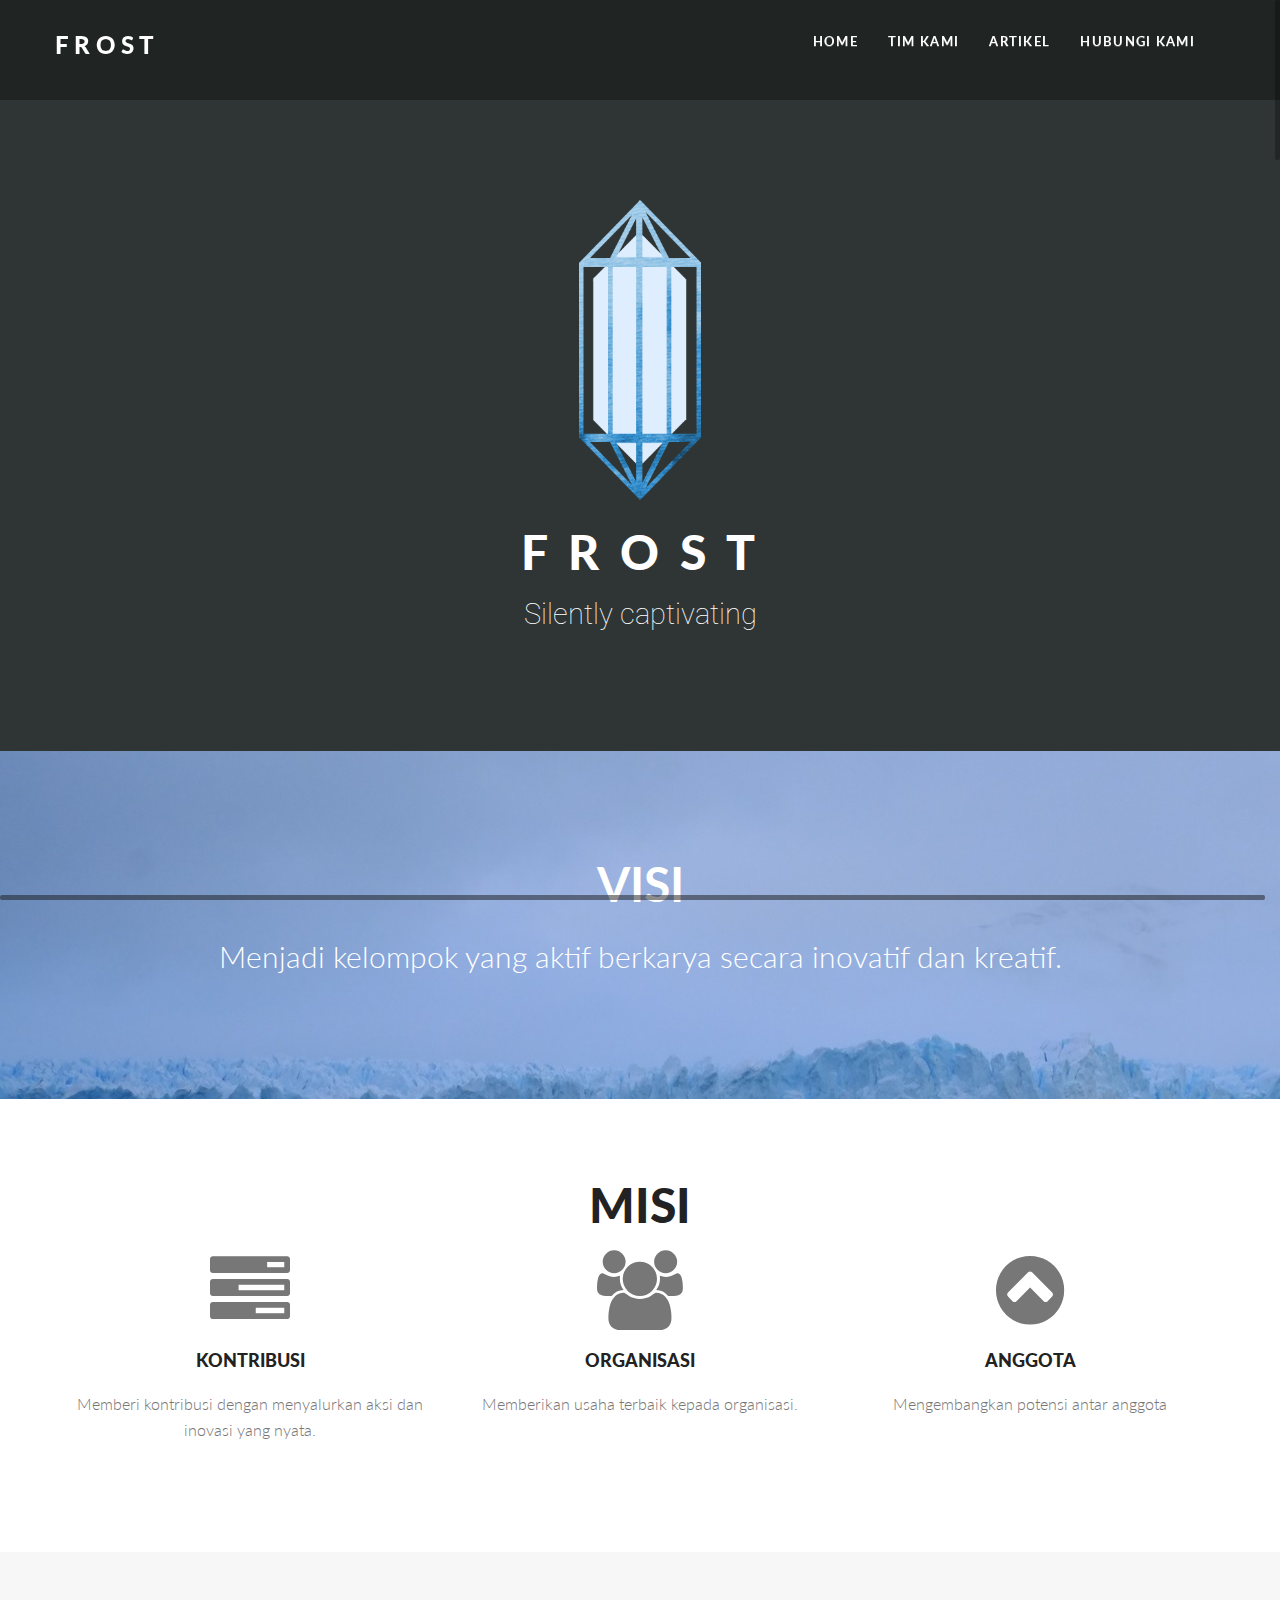
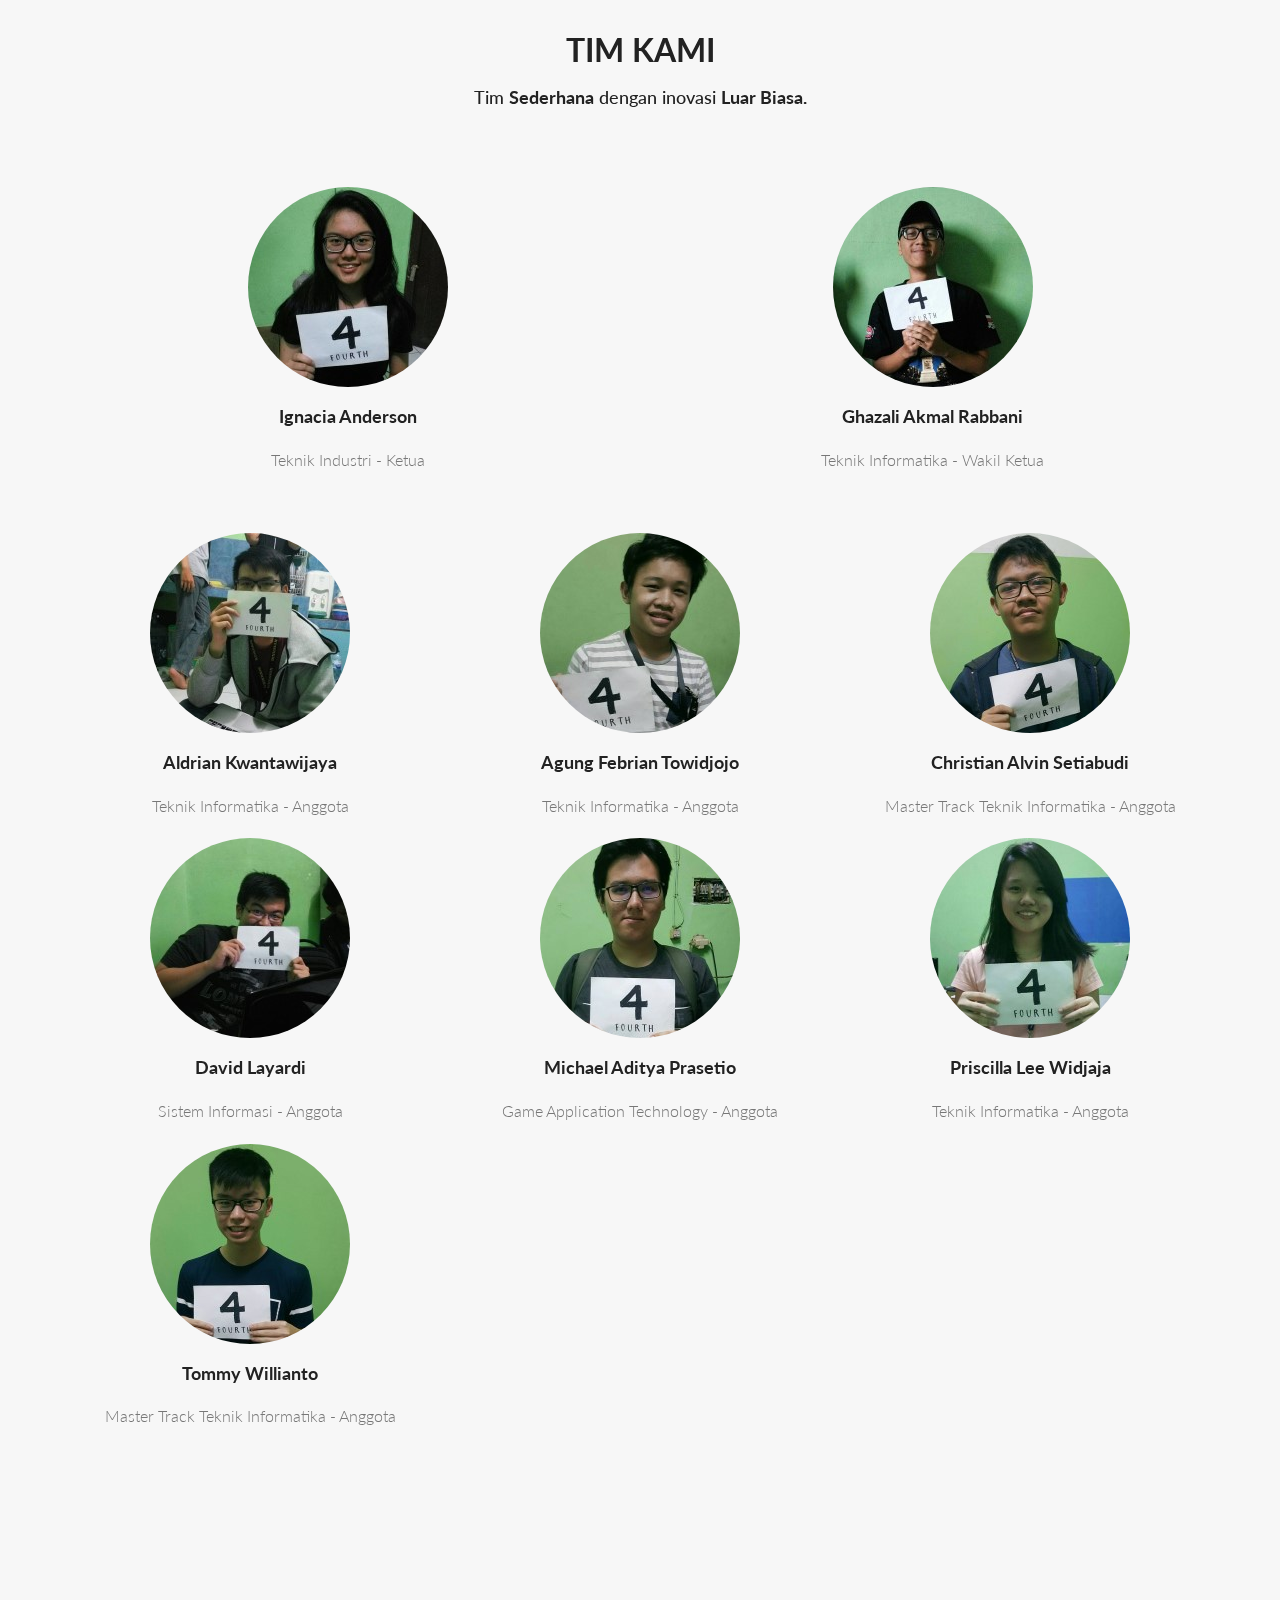
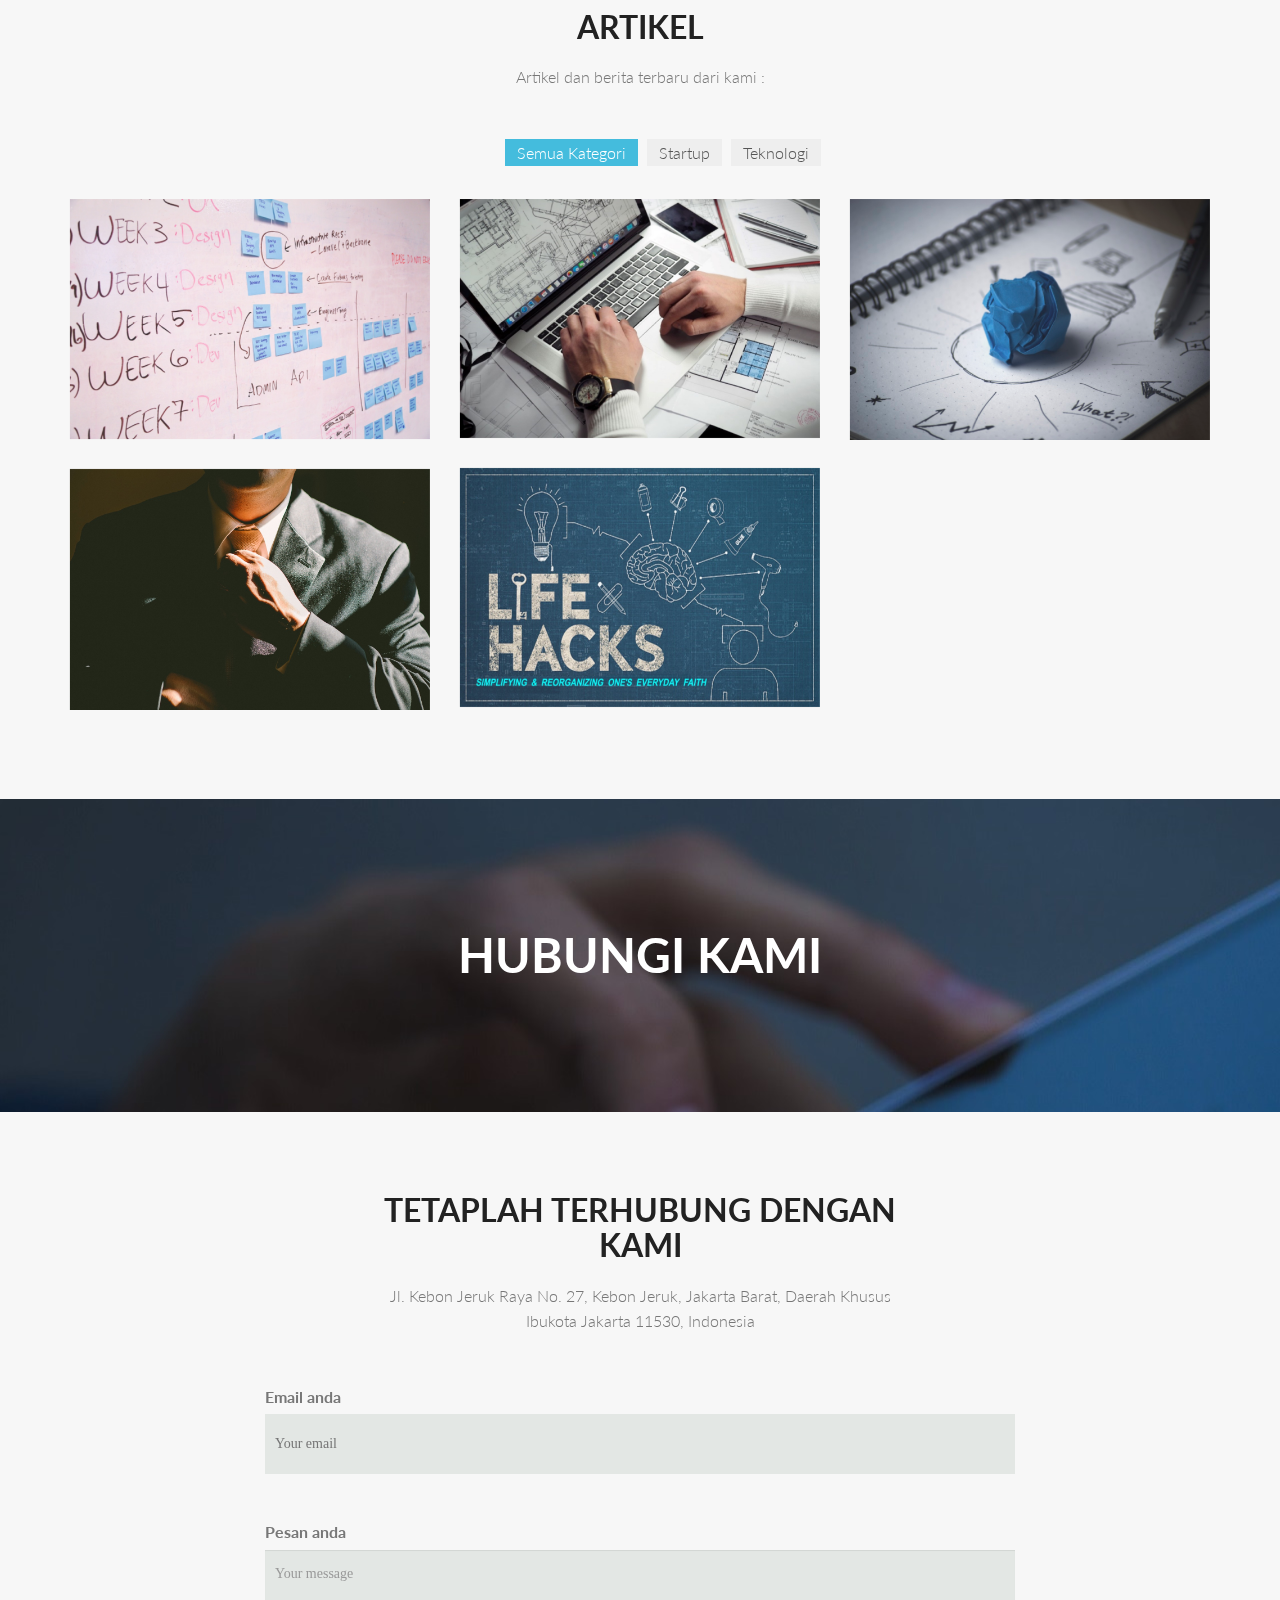
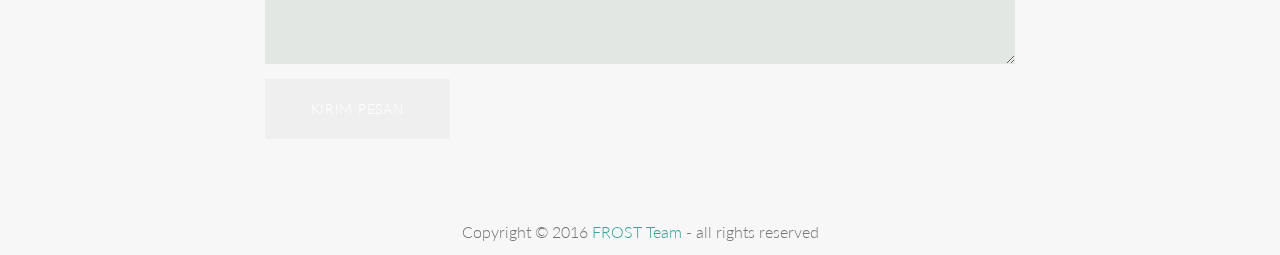
<file: index.html>
<!DOCTYPE html>
<!--[if lt IE 7]>      <html class="no-js lt-ie9 lt-ie8 lt-ie7"> <![endif]-->
<!--[if IE 7]>         <html class="no-js lt-ie9 lt-ie8"> <![endif]-->
<!--[if IE 8]>         <html class="no-js lt-ie9"> <![endif]-->
<!--[if gt IE 8]><!--> <html class="no-js"> <!--<![endif]-->
    <head>
    	<link rel="icon" type="image/gif" href="favicon.ico">
		<!-- BASICS -->
        <meta charset="utf-8">
		<meta http-equiv="X-UA-Compatible" content="IE=edge,chrome=1">
        <title>FROST - Formative Responsive Open Superb Teamwork</title>
        <meta name="description" content="">
		<meta name="viewport" content="width=device-width, initial-scale=1.0">
		<link rel="stylesheet" type="text/css" href="css/isotope.css" media="screen" />	
		<link rel="stylesheet" href="js/fancybox/jquery.fancybox.css" type="text/css" media="screen" />
		<link rel="stylesheet" href="css/bootstrap.css">
		<link rel="stylesheet" href="css/bootstrap-theme.css">
        <link rel="stylesheet" href="css/style.css">
		<!-- skin -->
		<link rel="stylesheet" href="skin/default.css">

		<style type="text/css">
			
			#logo-frost-main img {
						width: 22%;
    					height: auto;
						}
		</style>
    </head>
	 
    <body>
		<section id="header" class="appear"></section>
		<div class="navbar navbar-fixed-top" role="navigation" data-0="line-height:100px; height:100px; background-color:rgba(0,0,0,0.3);" data-300="line-height:60px; height:60px; background-color:rgba(0,0,0,1);">
			 <div class="container">
				<div class="navbar-header">
					<button type="button" class="navbar-toggle" data-toggle="collapse" data-target=".navbar-collapse">
						<span class="fa fa-bars color-white"></span>
					</button>
					<h1><a class="navbar-brand" href="index.html" data-0="line-height:90px;" data-300="line-height:50px;">			 F R O S T
					</a></h1>
				</div>
				<div class="navbar-collapse collapse">
					<ul class="nav navbar-nav" data-0="margin-top:20px;" data-300="margin-top:5px;">
						<li class="active"><a href="index.html">Home</a></li>
						<li><a href="#section-tim">Tim Kami</a></li>
						<li><a href="#section-artikel">Artikel</a></li>
						<li><a href="#section-kontak">Hubungi Kami</a></li>
					</ul>
				</div><!--/.navbar-collapse -->
			</div>
		</div>

		<section class="featured">
			<div class="container"> 
				<div class="row mar-bot40">
					<div class="col-md-6 col-md-offset-3">
						<div class="align-center">
							<div id="logo-frost-main"><a href="index.html"><img src="img/frost2.png"></a></div>
							<br>
							<h2 class="slogan" style="letter-spacing: 5px;">F  R  O  S  T</h2>
							<h3 class="sloganqu">Silently captivating</h3>
						</div>
					</div>
				</div>
			</div>
		</section>

		<!-- visi kelompok -->
		<section id="testimonials" class="section" data-stellar-background-ratio="0.5">
		<div class="container">
			<div class="row">				
					<div class="col-lg-12">
							<div class="align-center">
										<div class="testimonial pad-top40 pad-bot40 clearfix">
											<span class="author">VISI</span>
											<br>
											<br>
											<h5>
												Menjadi kelompok yang aktif berkarya secara inovatif dan kreatif.
											</h5>							
										</div>

								</div>
							</div>
					</div>
				
			</div>	
		</div>	
		</section>

		<!-- misi kelompok -->
		<section id="section-services" class="section pad-bot30 bg-white">
		<div class="container"> 
			<center><h2 class="sloganmisi">MISI</h2></center>
			<div class="row mar-bot40">
				<div class="col-lg-4" >
					<div class="align-center">
						<i class="fa fa-tasks fa-5x mar-bot20"></i>
						<h4 class="text-bold">KONTRIBUSI</h4>
						<p>Memberi kontribusi dengan menyalurkan aksi dan inovasi yang nyata.
						</p>
					</div>
				</div>
					
				<div class="col-lg-4" >
					<div class="align-center">
						<i class="fa fa-users fa-5x mar-bot20"></i>
						<h4 class="text-bold">ORGANISASI</h4>
						<p>Memberikan usaha terbaik kepada organisasi.
						</p>
					</div>
				</div>
			
				<div class="col-lg-4" >
					<div class="align-center">
						<i class="fa fa-chevron-circle-up fa-5x mar-bot20"></i>
						<h4 class="text-bold">ANGGOTA</h4>
						<p>Mengembangkan potensi antar anggota
						</p>
					</div>
				</div>
			
			</div>	

		</div>
		</section>
		
			
		<!-- about - team information-->
		<section id="section-tim" class="section appear clearfix">
		<div class="container">

				<div class="row mar-bot40">
					<div class="col-md-offset-3 col-md-6">
						<div class="section-header">
							<h2 class="section-heading animated" data-animation="bounceInUp">TIM KAMI</h2>
							<p><h4>Tim <b>Sederhana</b> dengan inovasi <b>Luar Biasa.</b></h4></p>
						</div>
					</div>
				</div>

					<div class="row align-center mar-bot40">
						<div class="col-md-3-offset-3 col-md-6" align="center">
							<div class="team-member">
								<figure class="member-photo"><img src="img/team/igna.jpg" alt="" /></figure>
								<div class="team-detail">
									<h4>Ignacia Anderson</h4>
									<span>Teknik Industri - Ketua</span>
								</div>
							</div>
						</div>
						<div class="col-md-3-offset-3 col-md-6" align="center">
							<div class="team-member">
								<figure class="member-photo"><img src="img/team/ghaza.jpg" alt="" /></figure>
								<div class="team-detail">
									<h4>Ghazali Akmal Rabbani</h4>
									<span>Teknik Informatika - Wakil Ketua</span>
								</div>
							</div>
						</div>
					</div>


					<div class="row align-center mar-bot40">
						<div class="col-md-3-offset-3 col-md-4">
							<div class="team-member">
								<figure class="member-photo"><img src="img/team/aldrian.jpg" alt="" /></figure>
								<div class="team-detail">
									<h4>Aldrian Kwantawijaya</h4>
									<span>Teknik Informatika - Anggota</span>
								</div>
							</div>
						</div>
						<div class="col-md-3-offset-3 col-md-4">
							<div class="team-member">
								<figure class="member-photo"><img src="img/team/febri.jpg" alt="" /></figure>
								<div class="team-detail">
									<h4>Agung Febrian Towidjojo</h4>
									<span>Teknik Informatika - Anggota</span>
								</div>
							</div>
						</div>
						<div class="col-md-3-offset-3 col-md-4">
							<div class="team-member">
								<figure class="member-photo"><img src="img/team/alvin.jpg" alt="" /></figure>
								<div class="team-detail">
								<h4>Christian Alvin Setiabudi</h4>
									<span>Master Track Teknik Informatika - Anggota</span>
								</div>
							</div>
						</div>
						<div class="col-md-3-offset-3 col-md-4">
							<div class="team-member">
								<figure class="member-photo"><img src="img/team/david.jpg" alt="" /></figure>
								<div class="team-detail">
								<h4>David Layardi</h4>
									<span>Sistem Informasi - Anggota</span>
								</div>
							</div>
						</div>
						<div class="col-md-3-offset-3 col-md-4">
							<div class="team-member">
								<figure class="member-photo"><img src="img/team/michael.jpg" alt="" /></figure>
								<div class="team-detail">
								<h4>Michael Aditya Prasetio</h4>
									<span>Game Application Technology - Anggota</span>
								</div>
							</div>
						</div>
						<div class="col-md-3-offset-3 col-md-4">
							<div class="team-member">
								<figure class="member-photo"><img src="img/team/lee.jpg" alt="" /></figure>
								<div class="team-detail">
								<h4>Priscilla Lee Widjaja</h4>
									<span>Teknik Informatika - Anggota</span>
								</div>
							</div>
						</div>

						<div class="col-md-3-offset-3 col-md-4">
							<div class="team-member">
								<figure class="member-photo"><img src="img/team/tommy.jpg" alt="" /></figure>
								<div class="team-detail">
								<h4>Tommy Willianto</h4>
									<span>Master Track Teknik Informatika - Anggota</span>
								</div>
							</div>
						</div>
					</div>
						
		</div>
		</section>
		
		<!-- section works -->
		<section id="section-artikel" class="section appear clearfix">
			<div class="container">
				
				<div class="row mar-bot40">
					<div class="col-md-offset-3 col-md-6">
						<div class="section-header">
							<h2 class="section-heading animated" data-animation="bounceInUp">ARTIKEL</h2>
							<p>Artikel dan berita terbaru dari kami :</p>
						</div>
					</div>
				</div>
					
                        <div class="row">
                          <nav id="filter" class="col-md-12 text-center">
                            <ul>
                              <li><a href="#" class="current btn-theme btn-small" data-filter="*">Semua Kategori</a></li>
                              <li><a href="#" class="btn-theme btn-small" data-filter=".startup" >Startup</a></li>
                              <li><a href="#" class="btn-theme btn-small" data-filter=".technology">Teknologi</a></li>
                            </ul>
                          </nav>
                          <div class="col-md-12">
                            <div class="row">
                              <div class="portfolio-items isotopeWrapper clearfix" id="3">
							  
                                <article class="col-md-4 isotopeItem startup">
									<div class="portfolio-item">
										<img src="img/article/gambar1.jpg" alt="" />
										 <div class="portfolio-desc align-center">
											<div class="folio-info">
												<h5><a href="/article/artikel1.html" class="iframe-beritaqu">5 Tips Sukses Ketika Memulai Bisnis Online</a></h5>
												<a href="/article/artikel1.html" class="iframe-beritaqu"><i class="fa fa-plus fa-2x"></i></a>
											 </div>										   
										 </div>
									</div>
                                </article>

                                <article class="col-md-4 isotopeItem startup">
									<div class="portfolio-item">
										<img src="img/article/gambar2.jpg" alt="" />
										 <div class="portfolio-desc align-center">
											<div class="folio-info">
												<h5><a href="/article/artikel2.html" class="iframe-beritaqu">5 Pekerjaan IT yang banyak dibutuhkan di masa mendatang</a></h5>
												<a href="/article/artikel2.html" class="iframe-beritaqu"><i class="fa fa-plus fa-2x"></i></a>
											 </div>										   
										 </div>
									</div>
                                </article>


                                <article class="col-md-4 isotopeItem startup">
									<div class="portfolio-item">
										<img src="img/article/gambar3.jpg" alt="" />
										 <div class="portfolio-desc align-center">
											<div class="folio-info">
												<h5><a href="/article/artikel3.html" class="iframe-beritaqu">How To Branding</a></h5>
												<a href="/article/artikel3.html" class="iframe-beritaqu"><i class="fa fa-plus fa-2x"></i></a>
											 </div>										   
										 </div>
									</div>
                                </article>

                                <article class="col-md-4 isotopeItem technology">
									<div class="portfolio-item">
										<img src="img/article/gambar4.jpg" alt="" />
										 <div class="portfolio-desc align-center">
											<div class="folio-info">
												<h5><a href="/article/artikel4.html" class="iframe-beritaqu">Best 5 IT LifeHacks</a></h5>
												<a href="/article/artikel4.html" class="iframe-beritaqu"><i class="fa fa-plus fa-2x"></i></a>
											 </div>										   
										 </div>
									</div>
                                </article>


                                <article class="col-md-4 isotopeItem startup">
									<div class="portfolio-item">
										<img src="img/article/gambar5.jpg" alt="" />
										 <div class="portfolio-desc align-center">
											<div class="folio-info">
												<h5><a href="/article/artikel5.html" class="iframe-beritaqu">5 CARA MEMIMPIN SEBUAH PERUSAHAAN DENGAN BAIK EFEKTIF</a></h5>
												<a href="/article/artikel5.html" class="iframe-beritaqu"><i class="fa fa-plus fa-2x"></i></a>
											 </div>										   
										 </div>
									</div>
                                </article>


                                </div>
                                        
							</div>
                                     

							</div>
                        </div>
				
			</div>
		</section>

		<section id="parallax1" class="section parallax" data-stellar-background-ratio="0.5">	
            <div class="align-center pad-top40 pad-bot40">
                <blockquote class="bigquote color-white">HUBUNGI KAMI</blockquote>
            </div>
		</section>


		<!-- contact section -->
		<section id="section-kontak" class="section appear clearfix">
			<div class="container">
				
				<div class="row mar-bot40">
					<div class="col-md-offset-3 col-md-6">
						<div class="section-header">
							<h2 class="section-heading animated" data-animation="bounceInUp">Tetaplah terhubung dengan kami</h2>
							<p>Jl. Kebon Jeruk Raya No. 27, Kebon Jeruk, Jakarta Barat, Daerah Khusus Ibukota Jakarta 11530, Indonesia</p>
						</div>
					</div>
				</div>


<!-- Contact Form - formspree api -->
				<div class="row">
					<div class="col-md-8 col-md-offset-2">
						<div class="cfcorm" id="contact-form">

								<form action="//formspree.io/frostfourth@gmail.com" method="POST" id="contactForm">
								<div class="form-group">
							 	<label for="email">Email anda</label>
							  	<input type="email" name="_replyto" placeholder="Your email" data-rule="email" data-msg="Please enter a valid email">
							  	<div class="validation"></div>
							 	</div>

							  	<div class="form-group">
								<label for="message">Pesan anda</label>
							  	<textarea class="form-control" name="message" rows="5" placeholder="Your message" data-rule="required" data-msg="Please write something for us"></textarea>
							  	<div class="validation"></div>
							  	</div>

								<input type="hidden" name="_subject" value="Hey FROST TEAM ! - New Message for you" />
								<input type="hidden" name="_next" value="//frost-team.github.io/thankyou.html" />
								<input type="text" name="_gotcha" style="display:none" />
    							<input type="submit" value="KIRIM PESAN">
								</form>
						
						</div>
					</div>
				</div>

							
				</div>
				
			</div>
		</section>

			<div class="row align-center copyright">
					<div class="col-sm-12"><p>Copyright &copy; 2016 <a href="index.html">FROST Team</a> - all rights reserved</p></div>
			</div>
		</div>

	</section>
	<a href="#header" class="scrollup"><i class="fa fa-chevron-up"></i></a>	
	<script src="js/modernizr-2.6.2-respond-1.1.0.min.js"></script>
	<script src="js/jquery.js"></script>
	<script src="js/jquery.easing.1.3.js"></script>
    <script src="js/bootstrap.min.js"></script>
	<script src="js/jquery.isotope.min.js"></script>
	<script src="js/jquery.nicescroll.min.js"></script>
	<script src="js/fancybox/jquery.fancybox.pack.js"></script>
	<script src="js/skrollr.min.js"></script>		
	<script src="js/jquery.scrollTo-1.4.3.1-min.js"></script>
	<script src="js/jquery.localscroll-1.2.7-min.js"></script>
	<script src="js/stellar.js"></script>
	<script src="js/jquery.appear.js"></script>
	<script src="js/validate.js"></script>
    <script src="js/main.js"></script>

	<script type="text/javascript">
		$(document).ready(function() {
	    $(".iframe-beritaqu").fancybox({
	        type: 'iframe'
	    });
	});
	</script>

	</body>
</html>
</file>
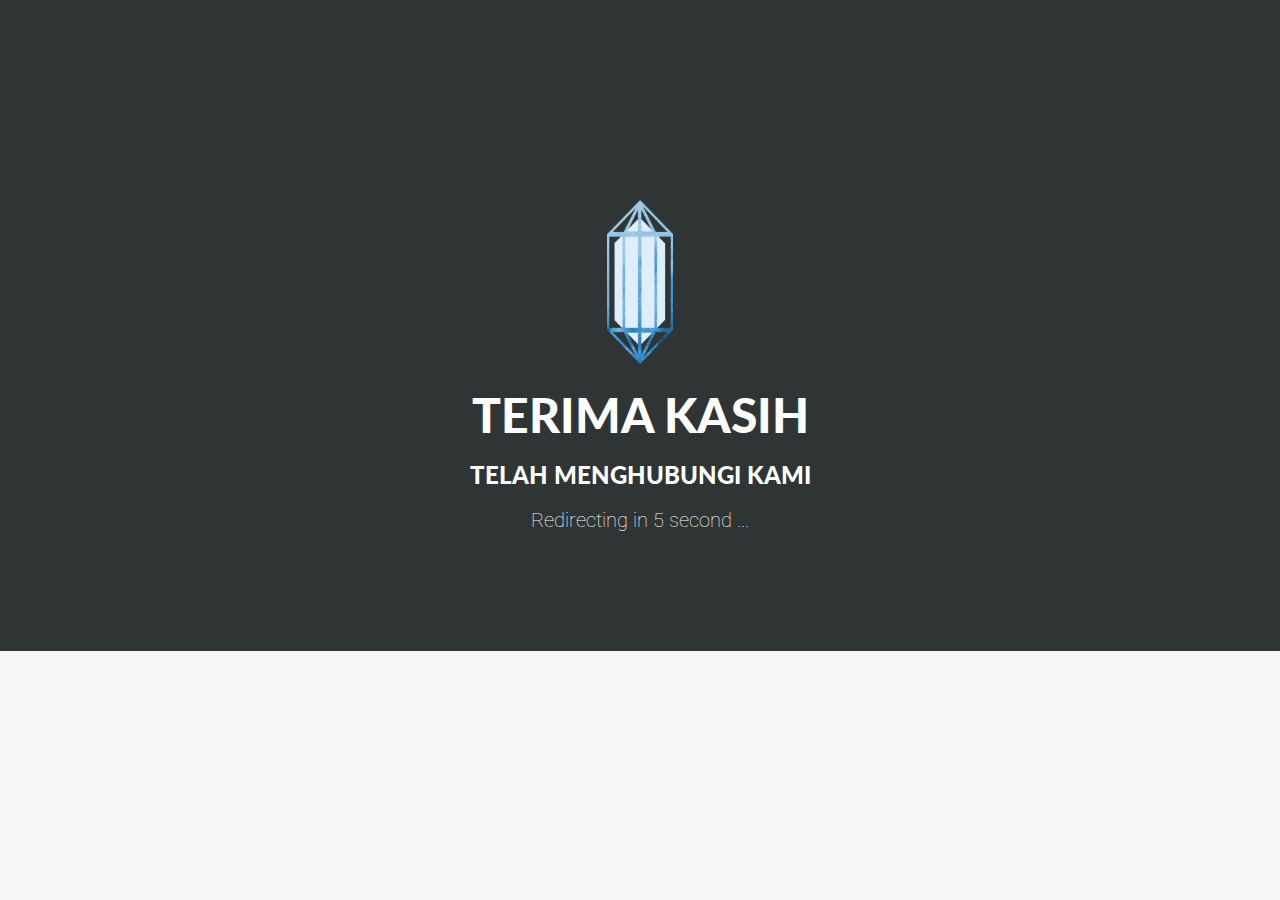
<file: thankyou.html>
<!DOCTYPE html>
<!--[if lt IE 7]>      <html class="no-js lt-ie9 lt-ie8 lt-ie7"> <![endif]-->
<!--[if IE 7]>         <html class="no-js lt-ie9 lt-ie8"> <![endif]-->
<!--[if IE 8]>         <html class="no-js lt-ie9"> <![endif]-->
<!--[if gt IE 8]><!--> <html class="no-js"> <!--<![endif]-->
    <head>
    	<link rel="icon" type="image/gif" href="favicon.ico">
		<!-- BASICS -->
        <meta charset="utf-8">
		<meta http-equiv="X-UA-Compatible" content="IE=edge,chrome=1">
        <title>FROST - Formative Responsive Open Superb Teamwork</title>
        <meta name="description" content="">
		<meta name="viewport" content="width=device-width, initial-scale=1.0">
		<link rel="stylesheet" type="text/css" href="css/isotope.css" media="screen" />	
		<link rel="stylesheet" href="js/fancybox/jquery.fancybox.css" type="text/css" media="screen" />
		<link rel="stylesheet" href="css/bootstrap.css">
		<link rel="stylesheet" href="css/bootstrap-theme.css">
        <link rel="stylesheet" href="css/style.css">
		<!-- skin -->
		<link rel="stylesheet" href="skin/default.css">

		<style type="text/css">
			
			#logo-frost-main img {
						width: 12%;
    					height: auto;
						}
		</style>
    </head>
	 
    <body>
		<section class="featured">
			<div class="container"> 
				<div class="row mar-bot40">
					<div class="col-md-6 col-md-offset-3">
						<div class="align-center">
							<div id="logo-frost-main"><a href="index.html"><img src="img/frost2.png"></a></div>
							<br>
							<h2 class="slogan">TERIMA KASIH</h2>
							<h3 class="slogan">TELAH MENGHUBUNGI KAMI</h3>
							<h5 class="sloganqu">Redirecting in 5 second ...</h5>
							<meta http-equiv="refresh" content="5;url=http://frost-team.github.io/">
						</div>
					</div>
				</div>
			</div>
		
	
	<script src="js/modernizr-2.6.2-respond-1.1.0.min.js"></script>
	<script src="js/jquery.js"></script>
	<script src="js/jquery.easing.1.3.js"></script>
    <script src="js/bootstrap.min.js"></script>
	<script src="js/jquery.isotope.min.js"></script>
	<script src="js/jquery.nicescroll.min.js"></script>
	<script src="js/fancybox/jquery.fancybox.pack.js"></script>
	<script src="js/skrollr.min.js"></script>		
	<script src="js/jquery.scrollTo-1.4.3.1-min.js"></script>
	<script src="js/jquery.localscroll-1.2.7-min.js"></script>
	<script src="js/stellar.js"></script>
	<script src="js/jquery.appear.js"></script>
	<script src="js/validate.js"></script>
    <script src="js/main.js"></script>

    
    </section>
	</body>
</html>
</file>
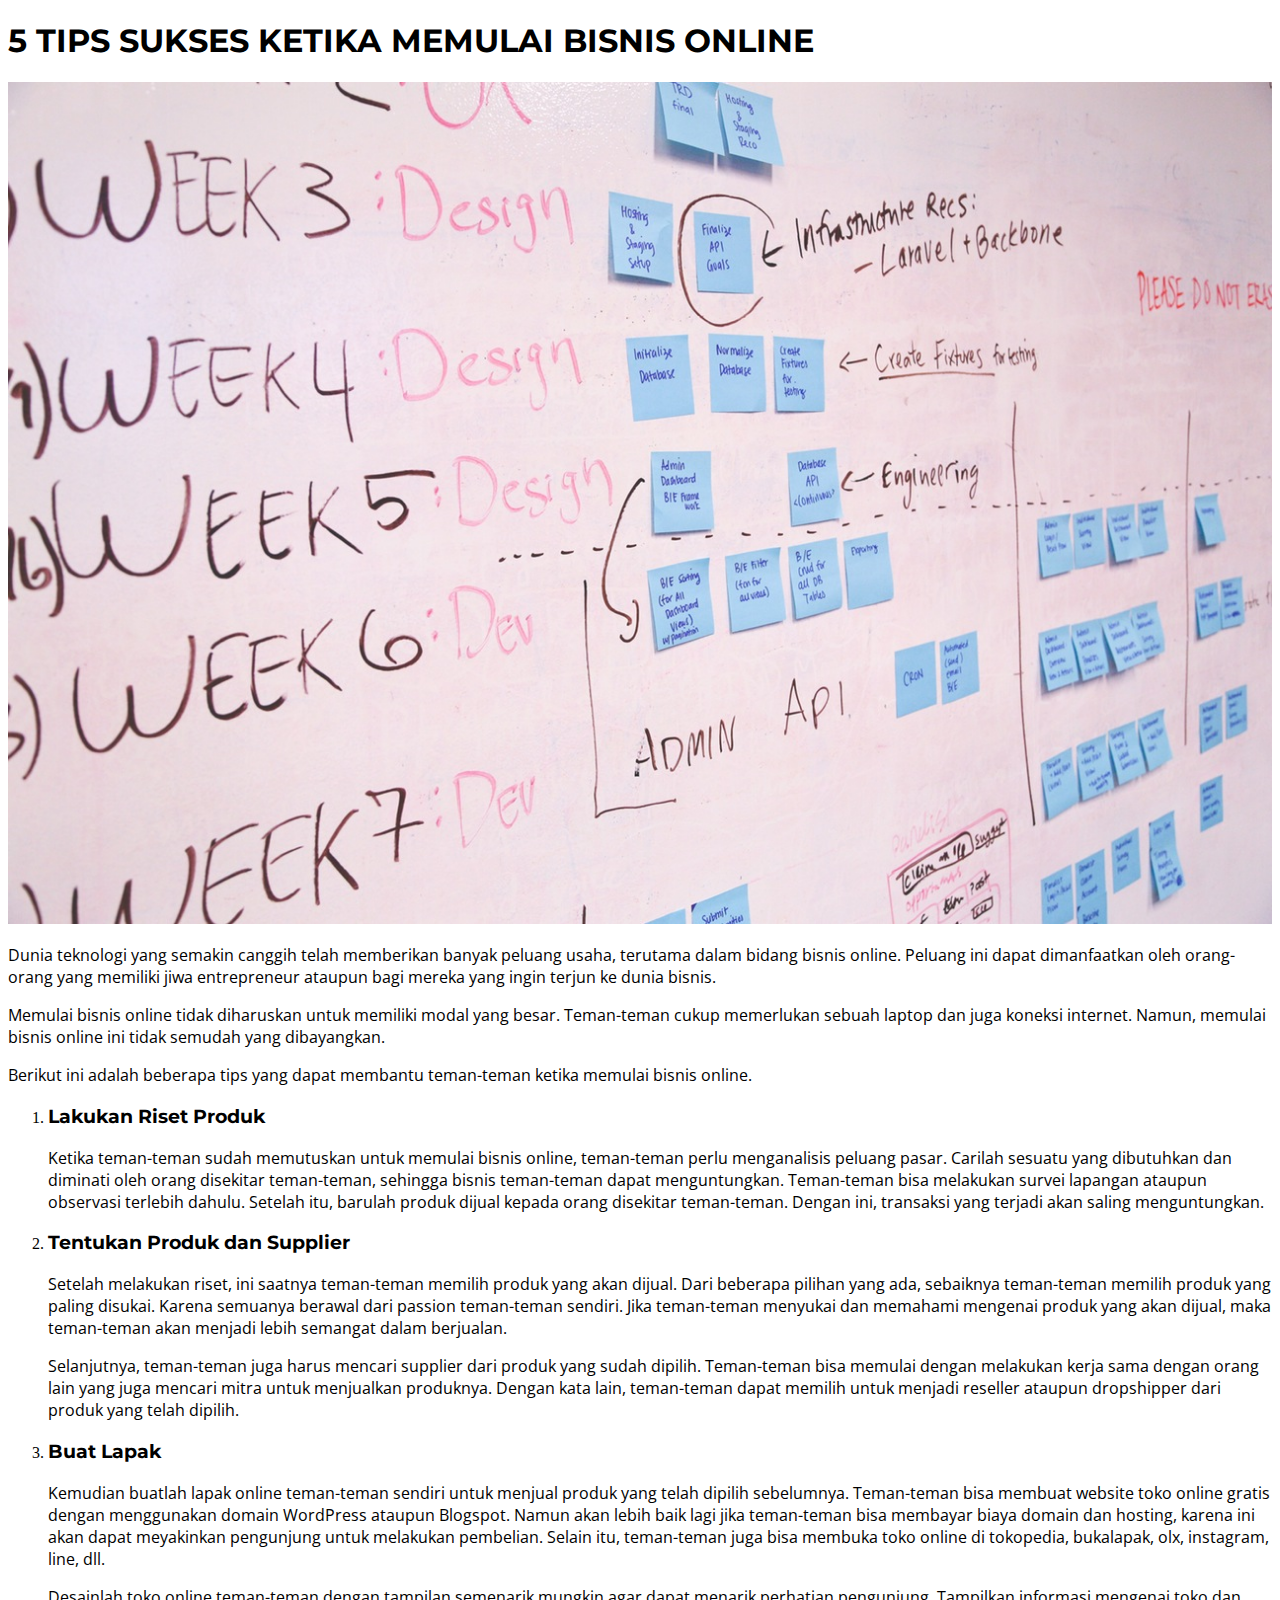
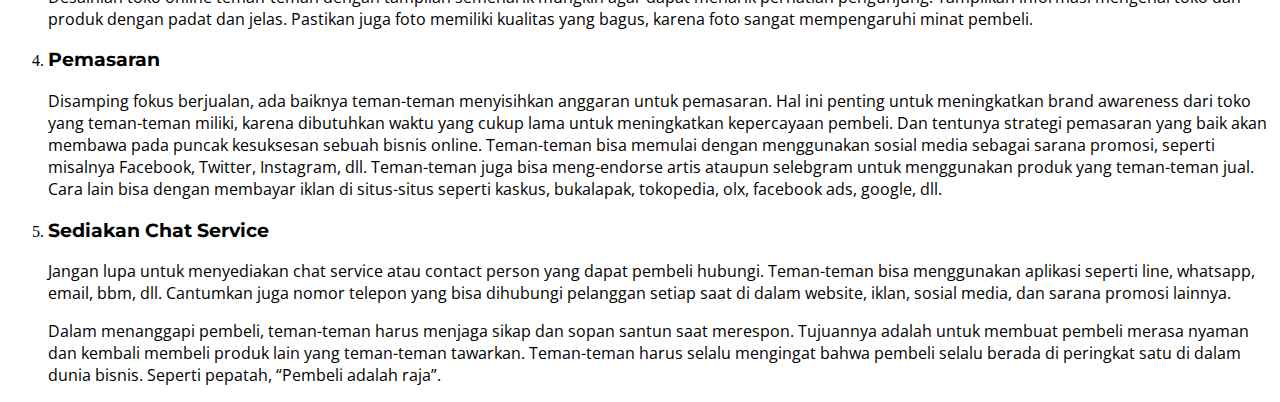
<file: article/artikel1.html>
<!DOCTYPE html>
<html>
<head>
	<title>5 Tips Sukses Ketika Memulai Bisnis Online</title>
	<link href="https://fonts.googleapis.com/css?family=Montserrat:700" rel="stylesheet">
	<link href="https://fonts.googleapis.com/css?family=Open+Sans" rel="stylesheet">
	<style type="text/css">
		h1 {
			font-family: 'Montserrat', sans-serif;
			text-transform: uppercase;
		}
		h2 {
			font-family: 'Montserrat', sans-serif;
			text-transform: uppercase;
		}
		img {
		    width: 100%;
		    height: auto;
		}
		h3	{
			font-family: 'Montserrat', sans-serif;
		}
		p   {
			font-family: 'Open Sans', sans-serif;
		}
	</style>
</head>
<body>
<h1>5 Tips Sukses Ketika Memulai Bisnis Online</h1>
<img src="../img/article/gambar1.jpg">
<p>Dunia teknologi yang semakin canggih telah memberikan banyak peluang usaha, terutama dalam bidang bisnis online. Peluang ini dapat dimanfaatkan oleh orang-orang yang memiliki jiwa entrepreneur ataupun bagi mereka yang ingin terjun ke dunia bisnis. </p>

<p>Memulai bisnis online tidak diharuskan untuk memiliki modal yang besar. Teman-teman cukup memerlukan sebuah laptop dan juga koneksi internet. Namun, memulai bisnis online ini tidak semudah yang dibayangkan. </p>

<p>Berikut ini adalah beberapa tips yang dapat membantu teman-teman ketika memulai bisnis online.</p>
<ol>

<li><h3>Lakukan Riset Produk</h3>
<p>Ketika teman-teman sudah memutuskan untuk memulai bisnis online, teman-teman perlu menganalisis peluang pasar. Carilah sesuatu yang dibutuhkan dan diminati oleh orang disekitar teman-teman, sehingga bisnis teman-teman dapat menguntungkan. Teman-teman bisa melakukan survei lapangan ataupun observasi terlebih dahulu. Setelah itu, barulah produk dijual kepada orang disekitar teman-teman. Dengan ini, transaksi yang terjadi akan saling menguntungkan.</p>
</li>




<li><h3>Tentukan Produk dan Supplier</h3>

<p>Setelah melakukan riset, ini saatnya teman-teman memilih produk yang akan dijual. Dari beberapa pilihan yang ada, sebaiknya teman-teman memilih produk yang paling disukai. Karena semuanya berawal dari passion teman-teman sendiri. Jika teman-teman menyukai dan memahami mengenai produk yang akan dijual, maka teman-teman akan menjadi lebih semangat dalam berjualan.
</p>
<p>Selanjutnya, teman-teman juga harus mencari supplier dari produk yang sudah dipilih. Teman-teman bisa memulai dengan melakukan kerja sama dengan orang lain yang juga mencari mitra untuk menjualkan produknya. Dengan kata lain, teman-teman dapat memilih untuk menjadi reseller ataupun dropshipper dari produk yang telah dipilih.</p>
</li>



<li><h3>Buat Lapak</h3>

<p>Kemudian buatlah lapak online teman-teman sendiri untuk menjual produk yang telah dipilih sebelumnya. Teman-teman bisa membuat website toko online gratis dengan menggunakan domain WordPress ataupun Blogspot. Namun akan lebih baik lagi jika teman-teman bisa membayar biaya domain dan hosting, karena ini akan dapat meyakinkan pengunjung untuk melakukan pembelian. Selain itu, teman-teman juga bisa membuka toko online di tokopedia, bukalapak, olx, instagram, line, dll.</p>

<p>Desainlah toko online teman-teman dengan tampilan semenarik mungkin agar dapat menarik perhatian pengunjung. Tampilkan informasi mengenai toko dan produk dengan padat dan jelas. Pastikan juga foto memiliki kualitas yang bagus, karena foto sangat mempengaruhi minat pembeli.</p>
</li>




<li><h3>Pemasaran</h3>

<p>Disamping fokus berjualan, ada baiknya teman-teman menyisihkan anggaran untuk pemasaran. Hal ini penting untuk meningkatkan brand awareness dari toko yang teman-teman miliki, karena dibutuhkan waktu yang cukup lama untuk meningkatkan kepercayaan pembeli. Dan tentunya strategi pemasaran yang baik akan membawa pada puncak kesuksesan sebuah bisnis online.
Teman-teman bisa memulai dengan menggunakan sosial media sebagai sarana promosi, seperti misalnya Facebook, Twitter, Instagram, dll. Teman-teman juga bisa meng-endorse artis ataupun selebgram untuk menggunakan produk yang teman-teman jual. Cara lain bisa dengan membayar iklan di situs-situs seperti kaskus, bukalapak, tokopedia, olx, facebook ads, google, dll.</p>
</li>

<li><h3>Sediakan Chat Service</h3>
<p>Jangan lupa untuk menyediakan chat service atau contact person yang dapat pembeli hubungi. Teman-teman bisa menggunakan aplikasi seperti line, whatsapp, email, bbm, dll. Cantumkan juga nomor telepon yang bisa dihubungi pelanggan setiap saat di dalam website, iklan, sosial media, dan sarana promosi lainnya.</p>

<p>Dalam menanggapi pembeli, teman-teman harus menjaga sikap dan sopan santun saat merespon. Tujuannya adalah untuk membuat pembeli merasa nyaman dan kembali membeli produk lain yang teman-teman tawarkan. Teman-teman harus selalu mengingat bahwa pembeli selalu berada di peringkat satu di dalam dunia bisnis. Seperti pepatah, “Pembeli adalah raja”.</p>
</li>
</ol>
</body>
</html>
</file>
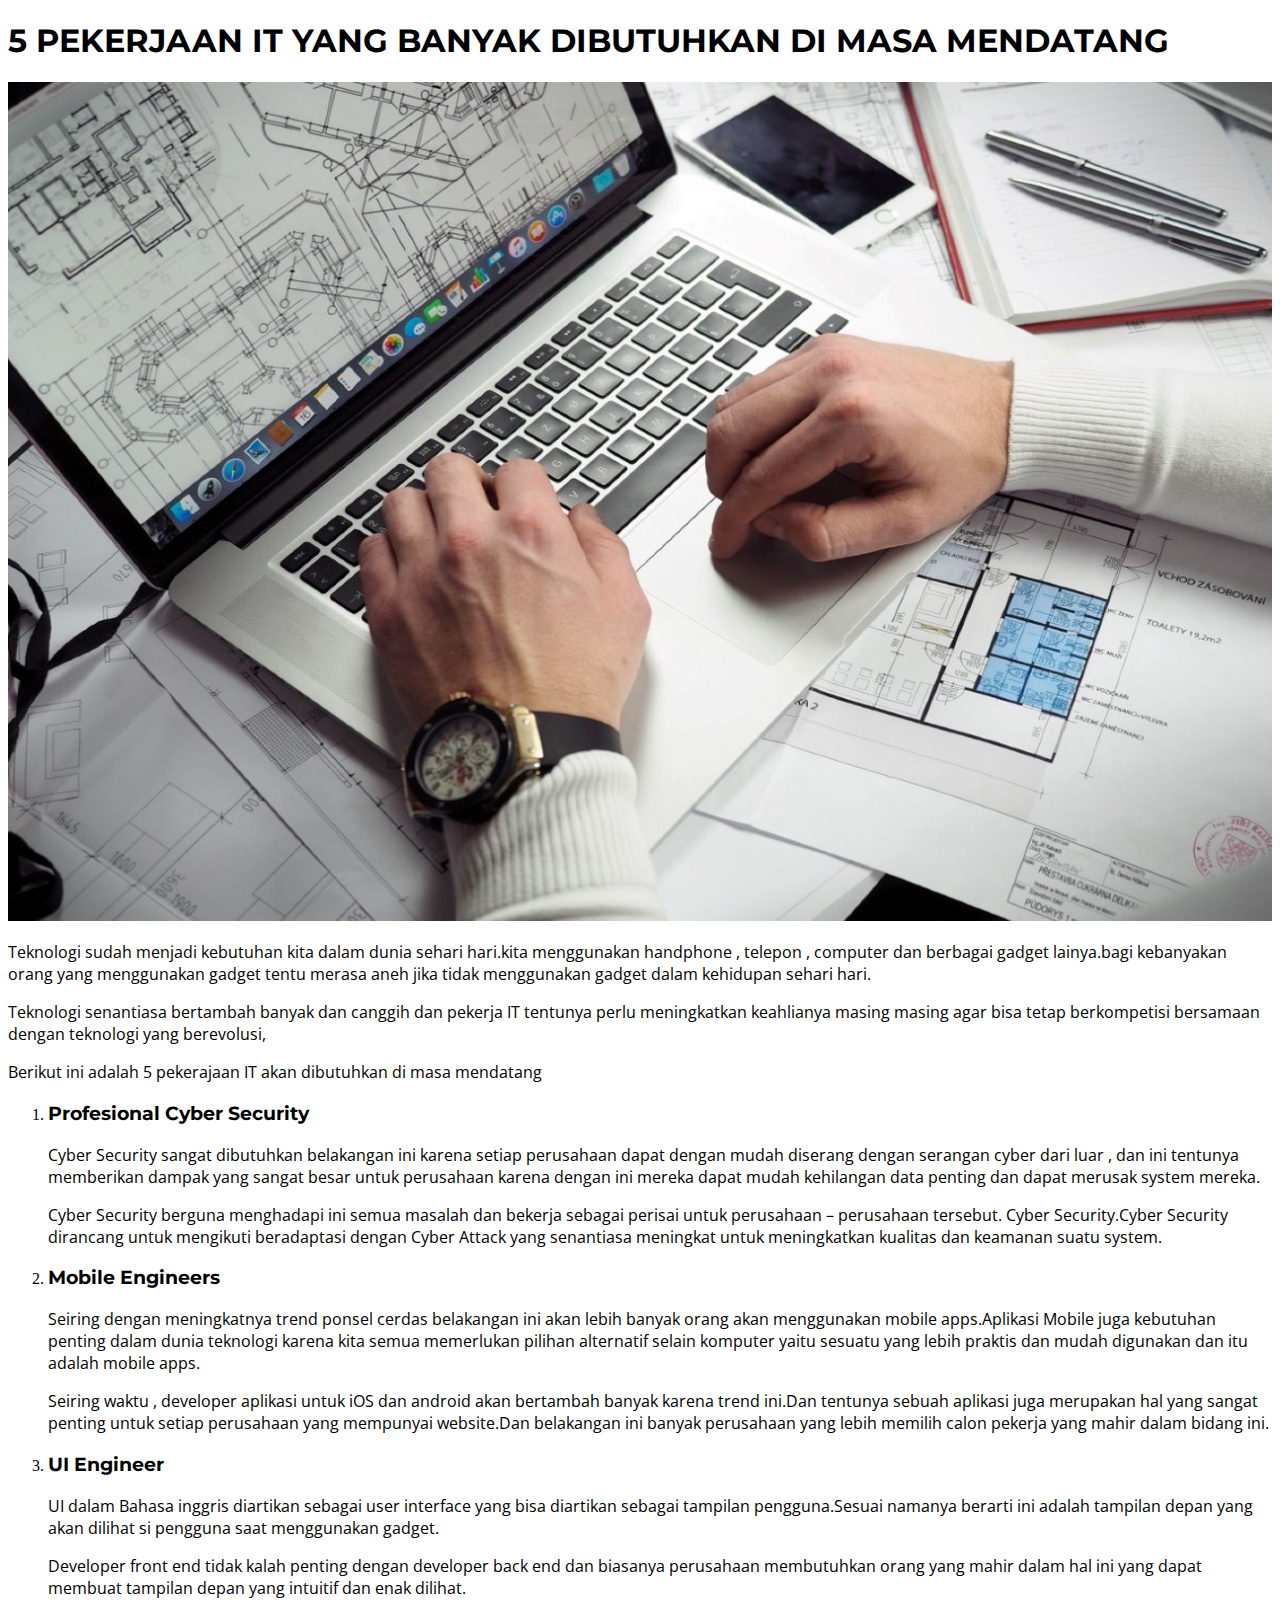
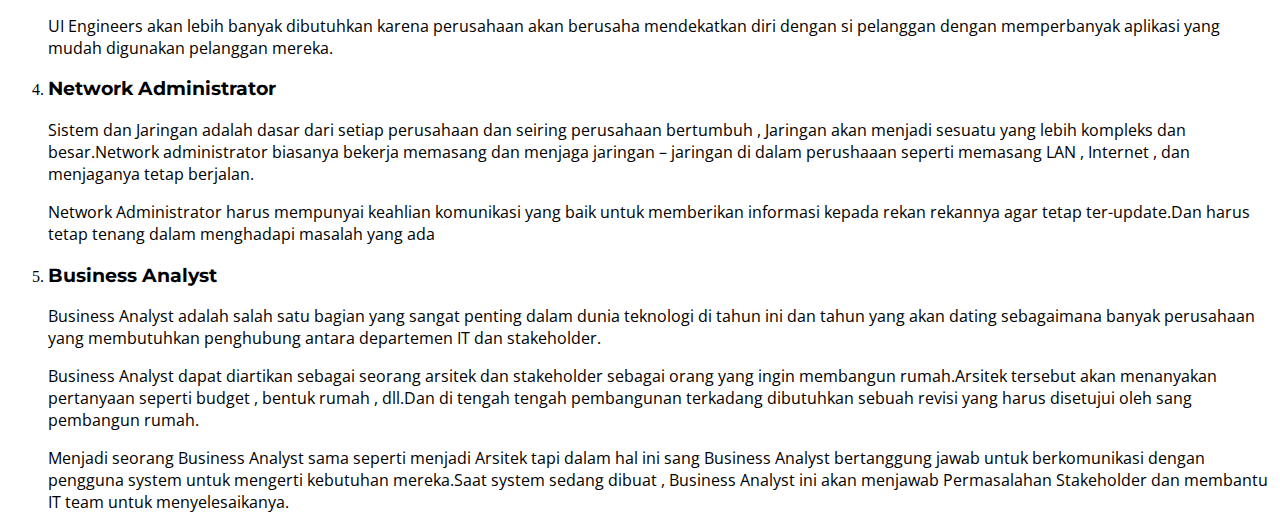
<file: article/artikel2.html>
<!DOCTYPE html>
<html>
<head>
	<title>5 Pekerjaan IT yang banyak dibutuhkan di masa mendatang</title>
	<link href="https://fonts.googleapis.com/css?family=Montserrat:700" rel="stylesheet">
	<link href="https://fonts.googleapis.com/css?family=Open+Sans" rel="stylesheet">
	<style type="text/css">
		h1 {
			font-family: 'Montserrat', sans-serif;
			text-transform: uppercase;
		}
		h2 {
			font-family: 'Montserrat', sans-serif;
			text-transform: uppercase;
		}
		img {
		    width: 100%;
		    height: auto;
		}
		h3	{
			font-family: 'Montserrat', sans-serif;
		}
		p   {
			font-family: 'Open Sans', sans-serif;
		}
	</style>
</head>
<body>
<h1>5 Pekerjaan IT yang banyak dibutuhkan di masa mendatang</h1>
<img src="../img/article/gambar2.jpg">
<p>Teknologi sudah menjadi kebutuhan kita dalam dunia sehari hari.kita menggunakan handphone , telepon , computer dan berbagai gadget lainya.bagi kebanyakan orang yang menggunakan gadget tentu merasa aneh jika tidak menggunakan gadget dalam kehidupan sehari hari.</p>
<p>Teknologi senantiasa bertambah banyak dan canggih dan pekerja IT tentunya perlu meningkatkan keahlianya masing masing  agar bisa tetap berkompetisi bersamaan dengan teknologi yang berevolusi,</p>
<p>Berikut ini adalah 5 pekerajaan IT akan dibutuhkan di masa mendatang</p>


<ol>
<li><h3>Profesional Cyber Security</h3> 

<p>Cyber Security sangat dibutuhkan belakangan ini karena setiap perusahaan dapat dengan mudah diserang dengan serangan cyber dari luar , dan ini tentunya memberikan dampak yang sangat besar untuk perusahaan karena dengan ini mereka dapat mudah kehilangan data penting dan dapat merusak system mereka.</p>

<p>Cyber Security berguna menghadapi ini semua masalah dan bekerja sebagai perisai untuk perusahaan – perusahaan tersebut. Cyber Security.Cyber Security dirancang untuk mengikuti beradaptasi dengan Cyber Attack yang senantiasa meningkat untuk meningkatkan kualitas dan keamanan suatu system.
</p>
</li>

<li><h3>Mobile Engineers</h3>
<p>Seiring dengan meningkatnya trend ponsel cerdas belakangan ini akan lebih banyak orang akan menggunakan mobile apps.Aplikasi Mobile juga kebutuhan penting dalam dunia teknologi karena kita semua memerlukan pilihan alternatif  selain komputer yaitu sesuatu yang lebih praktis dan mudah digunakan dan itu adalah mobile apps.</p>
<p>Seiring waktu , developer aplikasi untuk iOS dan android akan bertambah banyak karena trend ini.Dan  tentunya sebuah aplikasi juga merupakan hal yang sangat penting untuk setiap perusahaan yang mempunyai website.Dan belakangan ini banyak perusahaan yang lebih memilih calon pekerja yang mahir dalam bidang ini.</p>
</li>

<li><h3>UI Engineer</h3>
<p>UI dalam Bahasa inggris diartikan sebagai user interface yang bisa diartikan sebagai tampilan pengguna.Sesuai namanya berarti ini adalah tampilan depan yang akan dilihat si pengguna saat menggunakan gadget.</p>

<p>Developer front end tidak kalah penting dengan developer back end dan biasanya perusahaan membutuhkan orang yang mahir dalam hal ini yang dapat membuat tampilan depan yang intuitif dan enak dilihat.</p>

<p>UI Engineers akan lebih banyak dibutuhkan karena perusahaan akan berusaha mendekatkan diri dengan si pelanggan dengan memperbanyak aplikasi yang mudah digunakan pelanggan mereka.</p>
</li>

<li><h3>Network Administrator</h3>	
<p>Sistem dan Jaringan adalah dasar dari setiap perusahaan dan seiring perusahaan bertumbuh , Jaringan akan menjadi sesuatu yang lebih kompleks dan besar.Network administrator biasanya bekerja memasang dan menjaga jaringan – jaringan di dalam perushaaan seperti memasang LAN , Internet , dan menjaganya tetap berjalan.</p>

<p>Network Administrator harus mempunyai keahlian komunikasi yang baik untuk memberikan informasi kepada rekan rekannya agar tetap ter-update.Dan harus tetap tenang dalam menghadapi masalah yang ada</p>
</li>



<li><h3>Business Analyst</h3>
<p>Business Analyst adalah salah satu bagian yang sangat penting dalam dunia teknologi di tahun ini dan tahun yang akan dating sebagaimana banyak perusahaan yang membutuhkan penghubung antara departemen IT dan stakeholder.</p>
<p>Business Analyst dapat diartikan sebagai seorang arsitek dan stakeholder sebagai orang yang ingin membangun rumah.Arsitek tersebut akan menanyakan pertanyaan seperti budget , bentuk rumah , dll.Dan di tengah tengah pembangunan terkadang dibutuhkan sebuah revisi yang harus disetujui oleh sang pembangun rumah.</p>

<p>Menjadi seorang Business Analyst sama seperti menjadi Arsitek tapi dalam hal ini sang Business Analyst bertanggung jawab untuk berkomunikasi dengan pengguna system untuk mengerti kebutuhan mereka.Saat system sedang dibuat , Business Analyst ini akan menjawab Permasalahan Stakeholder dan membantu IT team untuk menyelesaikanya.</p>
</li>

</ol>
</body>
</html>
</file>
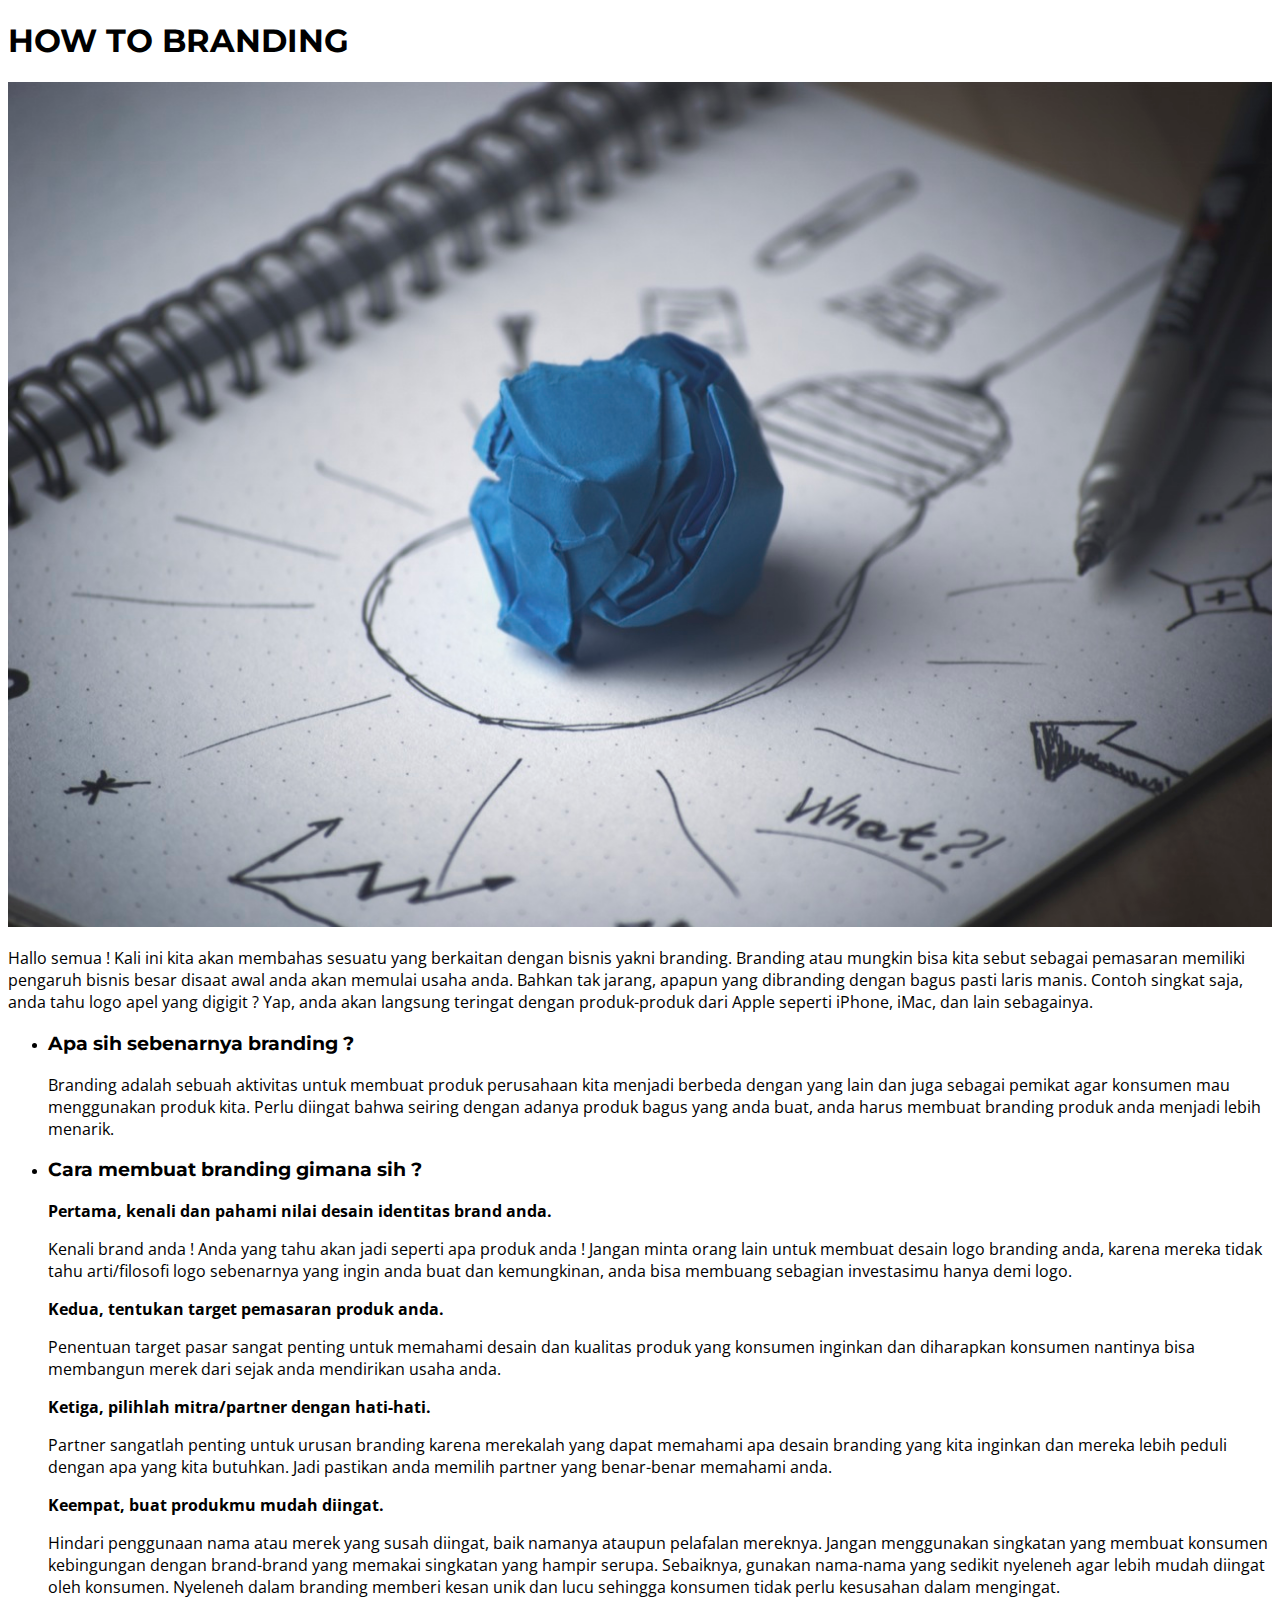
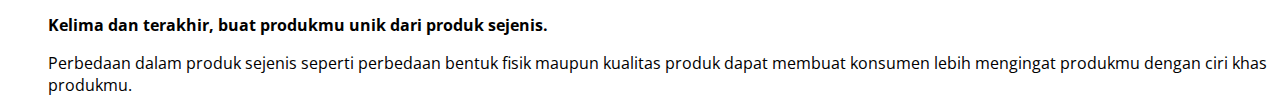
<file: article/artikel3.html>
<!DOCTYPE html>
<html>
<head>
	<title>How To Branding</title>
	<link href="https://fonts.googleapis.com/css?family=Montserrat:700" rel="stylesheet">
	<link href="https://fonts.googleapis.com/css?family=Open+Sans" rel="stylesheet">
	<style type="text/css">
		h1 {
			font-family: 'Montserrat', sans-serif;
			text-transform: uppercase;
		}
		h2 {
			font-family: 'Montserrat', sans-serif;
			text-transform: uppercase;
		}
		img {
		    width: 100%;
		    height: auto;
		}
		h3	{
			font-family: 'Montserrat', sans-serif;
		}
		p   {
			font-family: 'Open Sans', sans-serif;
		}
	</style>
</head>
<body>
<h1>How To Branding</h1>
<img src="../img/article/gambar3.jpg">
<p>Hallo semua ! Kali ini kita akan membahas sesuatu yang berkaitan dengan bisnis yakni branding. Branding atau mungkin bisa kita sebut sebagai pemasaran memiliki pengaruh bisnis besar disaat awal anda akan memulai usaha anda. Bahkan tak jarang, apapun yang dibranding dengan bagus pasti laris manis. Contoh singkat saja, anda tahu logo apel yang digigit ? Yap, anda akan langsung teringat dengan produk-produk dari Apple seperti iPhone, iMac, dan lain sebagainya.</p>
<ul>
<li><h3>Apa sih sebenarnya branding ?</h3> 
<p>Branding adalah sebuah aktivitas untuk membuat produk perusahaan kita menjadi berbeda dengan yang lain dan juga sebagai pemikat agar konsumen mau menggunakan produk kita. Perlu diingat bahwa seiring dengan adanya produk bagus yang anda buat, anda harus membuat branding produk anda menjadi lebih menarik.</p>
</li>

<li>
<h3>Cara membuat branding gimana sih ?</h3>

<p><b>Pertama, kenali dan pahami nilai desain identitas brand anda.</b></p>
<p>Kenali brand anda ! Anda yang tahu akan jadi seperti apa produk anda ! Jangan minta orang lain untuk membuat desain logo branding anda, karena mereka tidak tahu arti/filosofi logo sebenarnya yang ingin anda buat dan kemungkinan, anda bisa membuang sebagian investasimu hanya demi logo.</p>

<p><b>Kedua, tentukan target pemasaran produk anda.</b></p>
<p>Penentuan target pasar sangat penting untuk memahami desain dan kualitas produk yang konsumen inginkan dan diharapkan konsumen nantinya bisa membangun merek dari sejak anda mendirikan usaha anda.</p>

<p><b>Ketiga, pilihlah mitra/partner dengan hati-hati.</b></p>
<p>Partner sangatlah penting untuk urusan branding karena merekalah yang dapat memahami apa desain branding yang kita inginkan dan mereka lebih peduli dengan apa yang kita butuhkan. Jadi pastikan anda memilih partner yang benar-benar memahami anda.</p>

<p><b>Keempat, buat produkmu mudah diingat.</b></p>
<p>Hindari penggunaan nama atau merek yang susah diingat, baik namanya ataupun pelafalan mereknya. Jangan menggunakan singkatan yang membuat konsumen kebingungan dengan brand-brand yang memakai singkatan yang hampir serupa. Sebaiknya, gunakan nama-nama yang sedikit nyeleneh agar lebih mudah diingat oleh konsumen. Nyeleneh dalam branding memberi kesan unik dan lucu sehingga konsumen tidak perlu kesusahan dalam mengingat.</p>

<p><b>Kelima dan terakhir, buat produkmu unik dari produk sejenis.</b></p>
<p>Perbedaan dalam produk sejenis seperti perbedaan bentuk fisik maupun kualitas produk dapat membuat konsumen lebih mengingat produkmu dengan ciri khas produkmu.</p>
</li>
</ul>
</body>
</html>
</file>
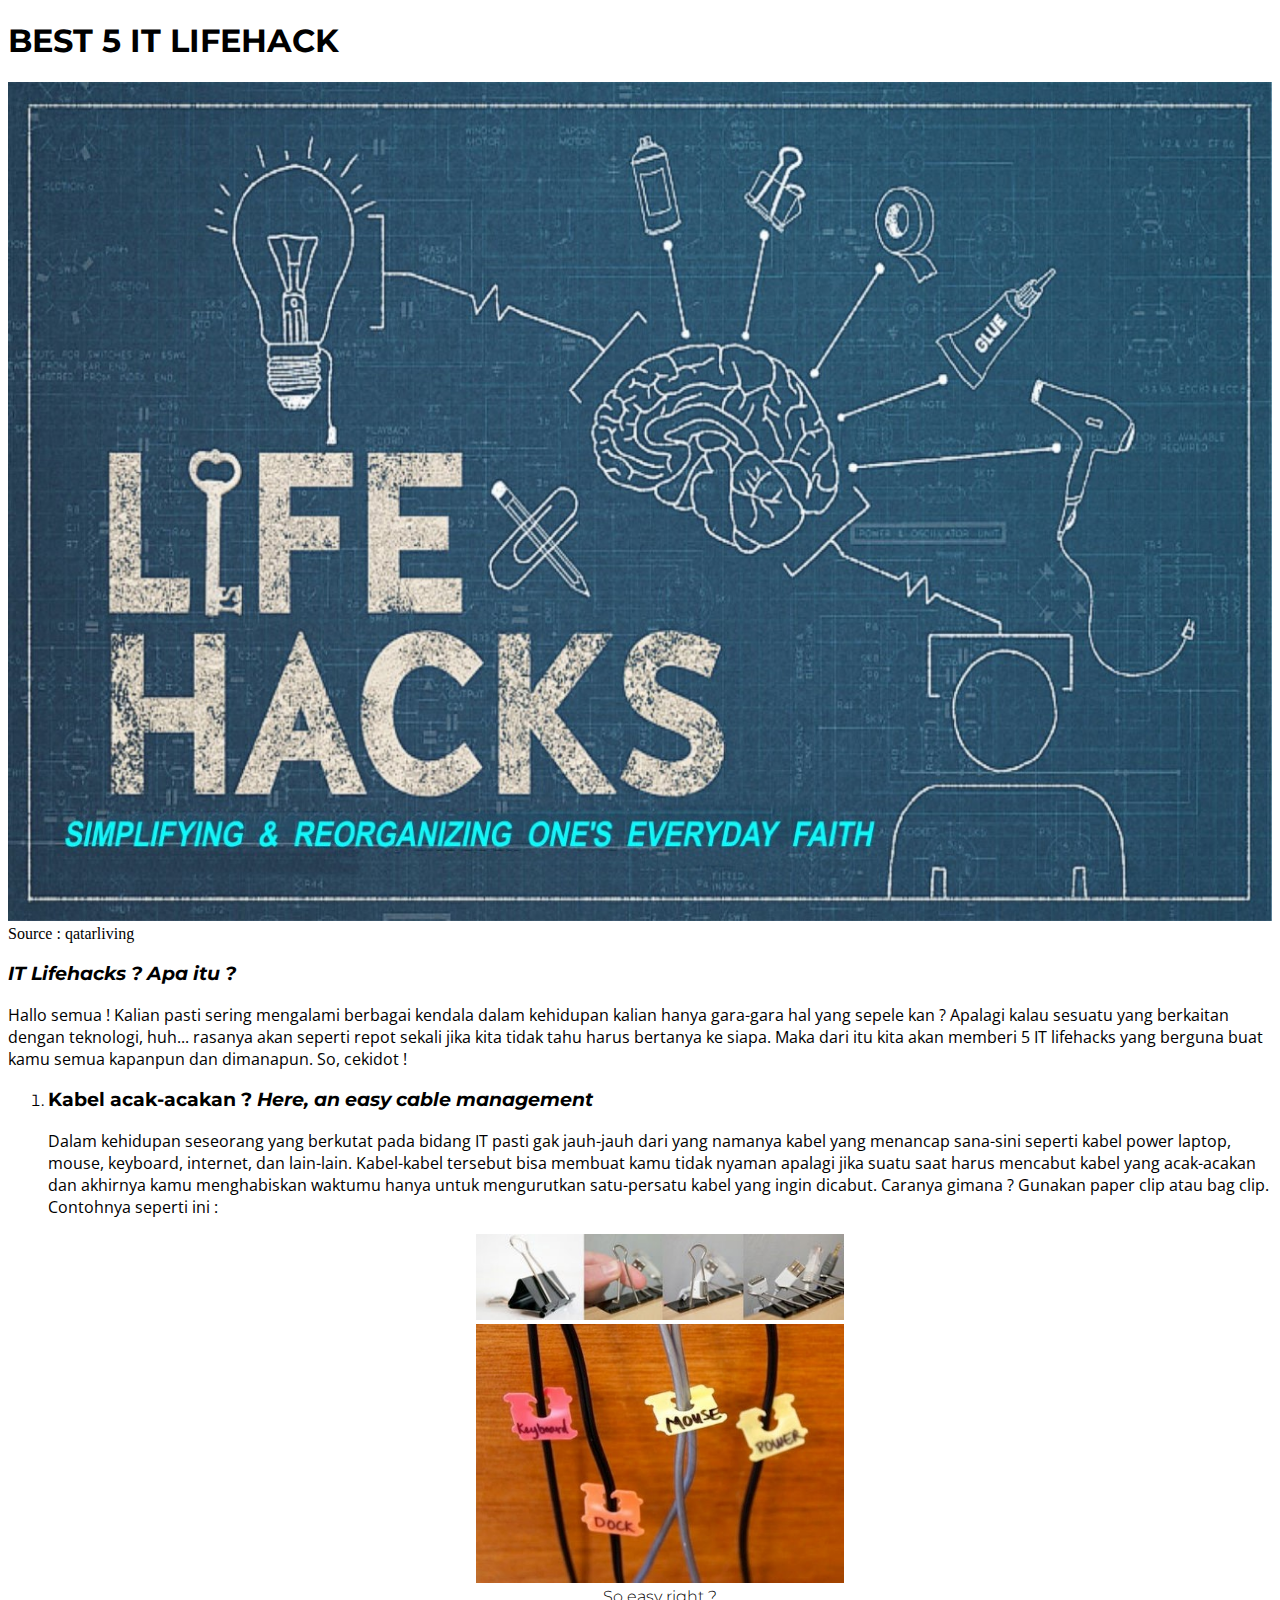
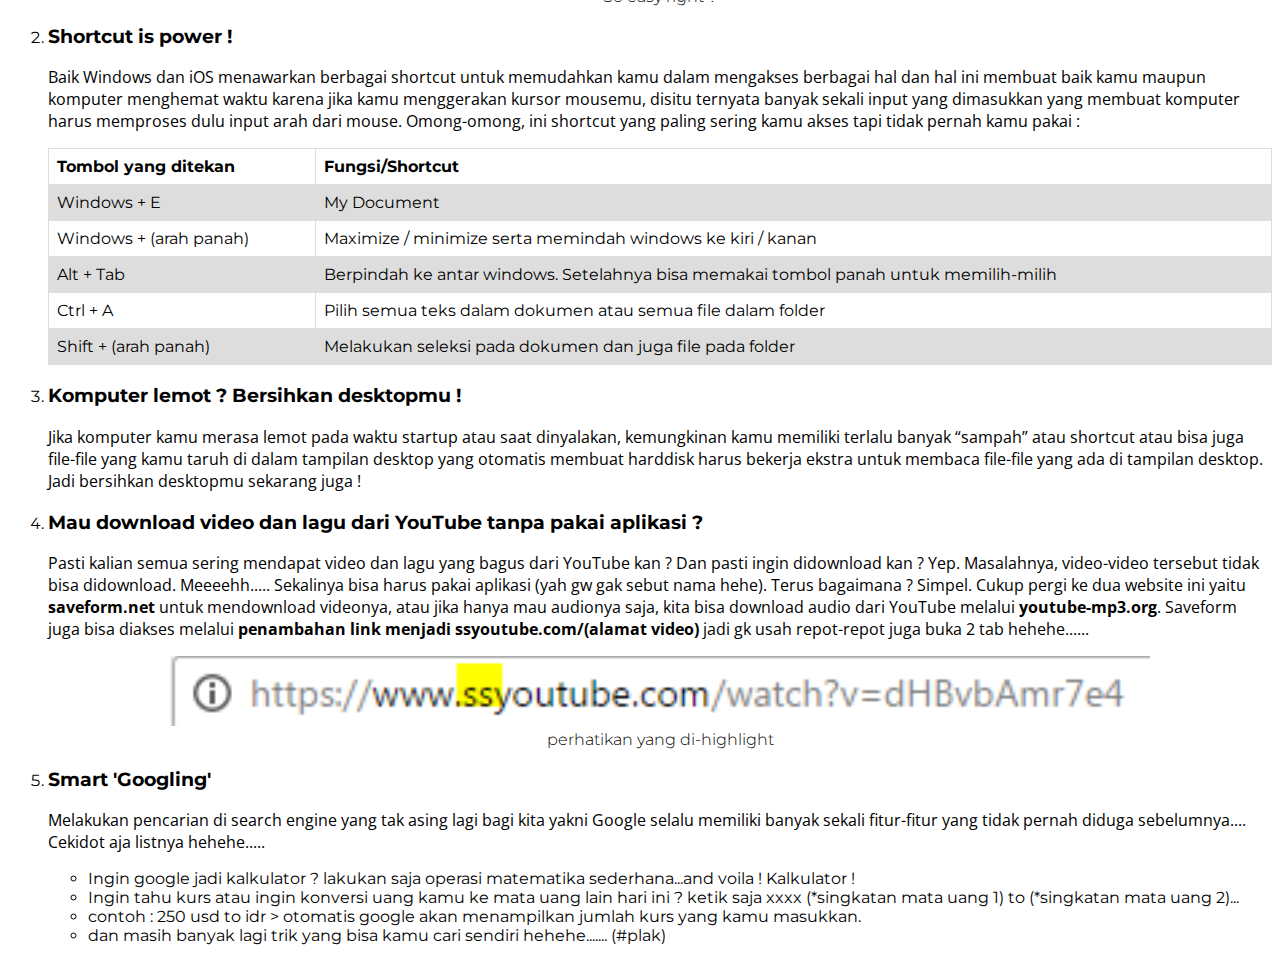
<file: article/artikel4.html>
<!DOCTYPE html>
<html>
<head>
	<title>BEST 5 IT LIFEHACK</title>
	<link href="https://fonts.googleapis.com/css?family=Montserrat:300,400,700" rel="stylesheet">
	<link href="https://fonts.googleapis.com/css?family=Open+Sans" rel="stylesheet">
	<style type="text/css">
		h1 {
			font-family: 'Montserrat', sans-serif;
			text-transform: uppercase;
		}
		h2 {
			font-family: 'Montserrat', sans-serif;
			text-transform: uppercase;
		}
		img {
		    width: 100%;
		    height: auto;
		}
		#gambar-opening-credit img {
		    width: 100%;
		    height: auto;
		}
		h3	{
			font-family: 'Montserrat', sans-serif;
		}
		ol	{
			font-family: 'Montserrat', sans-serif;
		}
		p   {
			font-family: 'Open Sans', sans-serif;
		}

		#gambar-artikel img {
						width: 30%;
    					height: auto;
						}

		#gambar-artikel figcaption {
						font-family: 'Montserrat', sans-serif;
						font-weight: 300;
						font-size: 16px;
						}

		#gambar-artikel-mini img {
						width: 80%;
    					height: auto;
						}

		#gambar-artikel-mini figcaption {
						font-family: 'Montserrat', sans-serif;
						font-weight: 300;
						font-size: 16px;
						}

		table {
		    font-family: 'Montserrat', sans-serif;
		    border-collapse: collapse;
		    width: 100%;
		}

		td, th {
		    border: 1px solid #dddddd;
		    text-align: left;
		    padding: 8px;
		}

		tr:nth-child(even) {
		    background-color: #dddddd;
		}
		</style>
</head>
<body>


<h1>BEST 5 IT LIFEHACK</h1>

<div id="gambar-opening-credit">
<img src="../img/article/gambar4.jpg">
<figcaption>Source : qatarliving</figcaption>
</div>


<p> <h3><i>IT Lifehacks ? Apa itu ?</i></h3></p>
<p>Hallo semua ! Kalian pasti sering mengalami berbagai kendala dalam kehidupan kalian hanya gara-gara hal yang sepele kan ? Apalagi kalau sesuatu yang berkaitan dengan teknologi, huh... rasanya akan seperti repot sekali jika kita tidak tahu harus bertanya ke siapa. Maka dari itu kita akan memberi 5 IT lifehacks yang berguna buat kamu semua kapanpun dan dimanapun. So, cekidot !
</p>


<ol>
<li>
<h3>Kabel acak-acakan ? <i>Here, an easy cable management</i></h3> 
<p>Dalam kehidupan seseorang yang berkutat pada bidang IT pasti gak jauh-jauh dari yang namanya kabel yang menancap sana-sini seperti kabel power laptop, mouse, keyboard, internet, dan lain-lain. Kabel-kabel tersebut bisa membuat kamu tidak nyaman apalagi jika suatu saat harus mencabut kabel yang acak-acakan dan akhirnya kamu menghabiskan waktumu hanya untuk mengurutkan satu-persatu kabel yang ingin dicabut. Caranya gimana ? Gunakan paper clip atau bag clip. Contohnya seperti ini :</p>

<div id="gambar-artikel">
<center><img src="../img/article/4/lifehack1.jpg" width="300px">
<br>
<img src="../img/article/4/lifehack2.jpg" width="300px">
<figcaption>So easy right ?</figcaption></center>
</div>
</li>

<li>
<h3>Shortcut is power !</h3> 
<p>Baik Windows dan iOS menawarkan berbagai shortcut untuk memudahkan kamu dalam mengakses berbagai hal dan hal ini membuat baik kamu maupun komputer menghemat waktu karena jika kamu menggerakan kursor mousemu, disitu ternyata banyak sekali input yang dimasukkan yang membuat komputer harus memproses dulu input arah dari mouse. Omong-omong, ini shortcut yang paling sering kamu akses tapi tidak pernah kamu pakai :</p>

<table>
	<tr>
		<th>Tombol yang ditekan</th>
		<th>Fungsi/Shortcut</th>
	</tr>
	<tr>
		<td>Windows + E</td>
		<td>My Document</td>
	</tr>
	<tr>
		<td>Windows + (arah panah)</td>
		<td>Maximize / minimize serta memindah windows ke kiri / kanan</td>
	</tr>
	<tr>
		<td>Alt + Tab</td>
		<td>Berpindah ke antar windows. Setelahnya bisa memakai tombol panah untuk memilih-milih</td>
	</tr>
	<tr>
		<td>Ctrl + A</td>
		<td>Pilih semua teks dalam dokumen atau semua file dalam folder</td>
	</tr>
	<tr>
		<td>Shift + (arah panah)</td>
		<td>Melakukan seleksi pada dokumen dan juga file pada folder</td>
	</tr>
</table>

</li>

<li>
<h3>Komputer lemot ? Bersihkan desktopmu !</h3>
<p>Jika komputer kamu merasa lemot pada waktu startup atau saat dinyalakan, kemungkinan kamu memiliki terlalu banyak “sampah” atau shortcut atau bisa juga file-file yang kamu taruh di dalam tampilan desktop yang otomatis membuat harddisk harus bekerja ekstra untuk membaca file-file yang ada di tampilan desktop. Jadi bersihkan desktopmu sekarang juga !</p>
</li>

<li>
	<h3>Mau download video dan lagu dari YouTube tanpa pakai aplikasi ?</h3>
	<p>Pasti kalian semua sering mendapat video dan lagu yang bagus dari YouTube kan ? Dan pasti ingin didownload kan ? Yep. Masalahnya, video-video tersebut tidak bisa didownload. Meeeehh..... Sekalinya bisa harus pakai aplikasi (yah gw gak sebut nama hehe). Terus bagaimana ? Simpel. Cukup pergi ke dua website ini yaitu <b>saveform.net</b> untuk mendownload videonya, atau jika hanya mau audionya saja, kita bisa download audio dari YouTube melalui <b>youtube-mp3.org</b>. Saveform juga bisa diakses melalui <b>penambahan link menjadi ssyoutube.com/(alamat video)</b> jadi gk usah repot-repot juga buka 2 tab hehehe......</p>
		<div id="gambar-artikel-mini">
		<center><img src="../img/article/4/lifehack3.png" width="730px">
		<figcaption>perhatikan yang di-highlight</figcaption></center>
		</div>
</li>

<li>
	<h3>Smart 'Googling' </h3>
	<p>Melakukan pencarian di search engine yang tak asing lagi bagi kita yakni Google selalu memiliki banyak sekali fitur-fitur yang tidak pernah diduga sebelumnya.... Cekidot aja listnya hehehe.....</p>
	<ul>
		<li>Ingin google jadi kalkulator ? lakukan saja operasi matematika sederhana...and voila ! Kalkulator !</li>
		<li>Ingin tahu kurs atau ingin konversi uang kamu ke mata uang lain hari ini ? ketik saja xxxx (*singkatan mata uang 1) to (*singkatan mata uang 2)...</li>
		<li>contoh : 250 usd to idr > otomatis google akan menampilkan jumlah kurs yang kamu masukkan.</li>
		<li>dan masih banyak lagi trik yang bisa kamu cari sendiri hehehe....... (#plak)</li>
	</ul>
</li>
</ol>
</body>
</html>
</file>
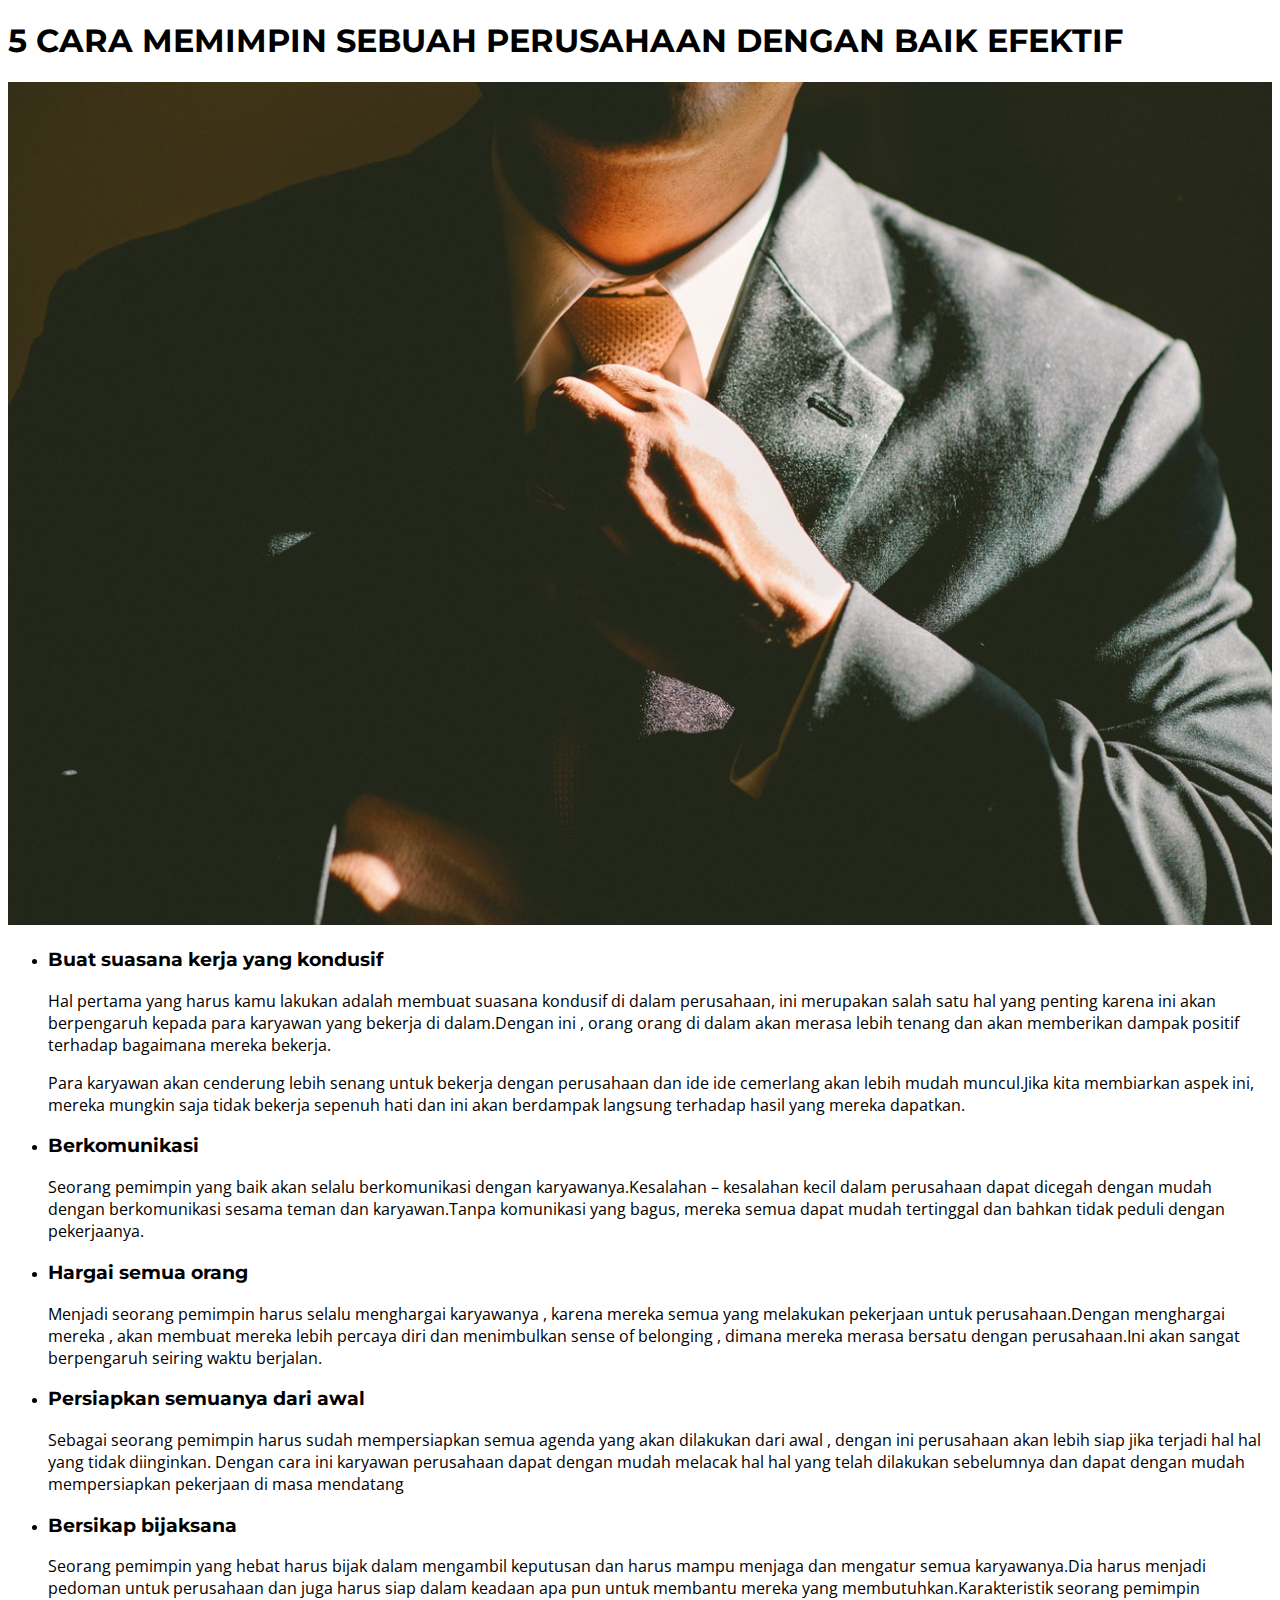
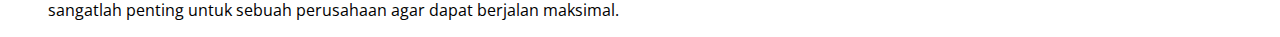
<file: article/artikel5.html>
<!DOCTYPE html>
<html>
<head>
	<title>5 Cara memimpin sebuah perusahaan dengan baik efektif</title>
	<link href="https://fonts.googleapis.com/css?family=Montserrat:700" rel="stylesheet">
	<link href="https://fonts.googleapis.com/css?family=Open+Sans" rel="stylesheet">
	<style type="text/css">
		h1 {
			font-family: 'Montserrat', sans-serif;
			text-transform: uppercase;
		}
		img {
		    width: 100%;
		    height: auto;
		}
		h3	{
			font-family: 'Montserrat', sans-serif;
		}
		p   {
			font-family: 'Open Sans', sans-serif;
		}
	</style>
</head>
<body>


<h1>5 Cara memimpin sebuah perusahaan dengan baik efektif</h1>


<img src="../img/article/gambar5.jpg">


<ul>


<li>
<h3>Buat suasana kerja yang kondusif</h3> 
<p>Hal pertama yang harus kamu lakukan adalah membuat suasana kondusif di dalam perusahaan, ini merupakan salah satu hal yang penting karena ini akan berpengaruh kepada para karyawan yang bekerja di dalam.Dengan ini , orang orang di dalam akan merasa lebih tenang dan akan memberikan dampak positif terhadap bagaimana mereka bekerja.</p>
<p>Para karyawan akan cenderung lebih senang untuk bekerja dengan perusahaan dan ide ide cemerlang akan lebih mudah muncul.Jika kita membiarkan aspek ini, mereka mungkin saja tidak bekerja sepenuh hati dan ini akan berdampak langsung terhadap hasil yang mereka dapatkan.</p>
</li>

<li>
<h3>Berkomunikasi</h3> 
<p>Seorang pemimpin yang baik akan selalu berkomunikasi dengan karyawanya.Kesalahan – kesalahan kecil dalam perusahaan dapat dicegah dengan mudah dengan berkomunikasi sesama teman dan karyawan.Tanpa komunikasi yang bagus, mereka semua dapat mudah tertinggal dan bahkan tidak peduli dengan pekerjaanya.</p>
</li>

<li>
<h3>Hargai semua orang</h3> 
<p>Menjadi seorang pemimpin harus selalu menghargai karyawanya , karena mereka semua yang melakukan pekerjaan untuk perusahaan.Dengan menghargai mereka , akan membuat mereka lebih percaya diri dan menimbulkan sense of belonging , dimana mereka merasa bersatu dengan perusahaan.Ini akan sangat berpengaruh seiring waktu berjalan.</p>
</li>

<li>
<h3>Persiapkan semuanya dari awal</h3> 
<p>Sebagai seorang pemimpin harus sudah mempersiapkan semua agenda yang akan dilakukan dari awal , dengan ini perusahaan akan lebih siap jika terjadi hal hal yang tidak diinginkan.

Dengan cara ini karyawan perusahaan dapat dengan mudah melacak hal hal yang telah dilakukan sebelumnya dan dapat dengan mudah mempersiapkan pekerjaan di masa mendatang
</p>
</li>

<li>
<h3>Bersikap bijaksana</h3> 
<p>Seorang pemimpin yang hebat harus bijak dalam mengambil keputusan dan harus mampu menjaga dan mengatur semua karyawanya.Dia harus menjadi pedoman untuk perusahaan dan juga harus siap dalam keadaan apa pun untuk membantu mereka yang membutuhkan.Karakteristik seorang pemimpin sangatlah penting untuk sebuah perusahaan agar dapat berjalan maksimal.</p>
</li>

</ul>
</body>
</html>
</file>
<file: css/isotope.css>
/* Start: Recommended Isotope styles */

/**** Isotope Filtering ****/

.isotope-item {
  z-index: 2;
}

.isotope-hidden.isotope-item {
  pointer-events: none;
  z-index: 1;
}

/**** Isotope CSS3 transitions ****/

.isotope,
.isotope .isotope-item {
  -webkit-transition-duration: 0.8s;
     -moz-transition-duration: 0.8s;
      -ms-transition-duration: 0.8s;
       -o-transition-duration: 0.8s;
          transition-duration: 0.8s;
}

.isotope {
  -webkit-transition-property: height, width;
     -moz-transition-property: height, width;
      -ms-transition-property: height, width;
       -o-transition-property: height, width;
          transition-property: height, width;
}

.isotope .isotope-item {
  -webkit-transition-property: -webkit-transform, opacity;
     -moz-transition-property:    -moz-transform, opacity;
      -ms-transition-property:     -ms-transform, opacity;
       -o-transition-property:         top, left, opacity;
          transition-property:         transform, opacity;
}

/**** disabling Isotope CSS3 transitions ****/

.isotope.no-transition,
.isotope.no-transition .isotope-item,
.isotope .isotope-item.no-transition {
  -webkit-transition-duration: 0s;
     -moz-transition-duration: 0s;
      -ms-transition-duration: 0s;
       -o-transition-duration: 0s;
          transition-duration: 0s;
}

/* End: Recommended Isotope styles */



/* disable CSS transitions for containers with infinite scrolling*/
.isotope.infinite-scrolling {
  -webkit-transition: none;
     -moz-transition: none;
      -ms-transition: none;
       -o-transition: none;
          transition: none;
}



/**** Isotope styles ****/

/* required for containers to inherit vertical size from window */
/*html,
body {
  height: 100%;
}*/

#container {
  border: 1px solid #666;
  padding: 5px;
  margin-bottom: 20px;
}

.element {
  width: 110px;
  height: 110px;
  margin: 5px;
  float: left;
  overflow: hidden;
  position: relative;
  background: #888;
  color: #222;
  -webkit-border-top-right-radius: 1.2em;
      -moz-border-radius-topright: 1.2em;
          border-top-right-radius: 1.2em;
}

.element.alkali          { background: #F00; background: hsl(   0, 100%, 50%); }
.element.alkaline-earth  { background: #F80; background: hsl(  36, 100%, 50%); }
.element.lanthanoid      { background: #FF0; background: hsl(  72, 100%, 50%); }
.element.actinoid        { background: #0F0; background: hsl( 108, 100%, 50%); }
.element.transition      { background: #0F8; background: hsl( 144, 100%, 50%); }
.element.post-transition { background: #0FF; background: hsl( 180, 100%, 50%); }
.element.metalloid       { background: #08F; background: hsl( 216, 100%, 50%); }
.element.other.nonmetal  { background: #00F; background: hsl( 252, 100%, 50%); }
.element.halogen         { background: #F0F; background: hsl( 288, 100%, 50%); }
.element.noble-gas       { background: #F08; background: hsl( 324, 100%, 50%); }


.element * {
  position: absolute;
  margin: 0;
}

.element .symbol {
  left: 0.2em;
  top: 0.4em;
  font-size: 3.8em;
  line-height: 1.0em;
  color: #FFF;
}
.element.large .symbol {
  font-size: 4.5em;
}

.element.fake .symbol {
  color: #000;
}

.element .name {
  left: 0.5em;
  bottom: 1.6em;
  font-size: 1.05em;
}

.element .weight {
  font-size: 0.9em;
  left: 0.5em;
  bottom: 0.5em;
}

.element .number {
  font-size: 1.25em;
  font-weight: bold;
  color: hsla(0,0%,0%,.5);
  right: 0.5em;
  top: 0.5em;
}

.variable-sizes .element.width2 { width: 230px; }

.variable-sizes .element.height2 { height: 230px; }

.variable-sizes .element.width2.height2 {
  font-size: 2.0em;
}

.element.large,
.variable-sizes .element.large,
.variable-sizes .element.large.width2.height2 {
  font-size: 3.0em;
  width: 350px;
  height: 350px;
  z-index: 100;
}

.clickable .element:hover {
  cursor: pointer;
}

.clickable .element:hover h3 {
  text-shadow:
    0 0 10px white,
    0 0 10px white
  ;
}

.clickable .element:hover h2 {
  color: white;
}
</file>
<file: skin/default.css>
/*
#1 = 35A49C
#2 = 79CDC0
*/
a {
	color: #35A49C;
}
a:hover {
	color: #79CDC0;
}

/* menu */
.nav>li>a:hover {
	color: #79CDC0;
}

.navbar .navbar-nav > .active > a {
	color: #79CDC0;
}

/* flexslider */
.flex-control-paging li a {
	background: #35A49C;
}

.flex-direction-nav a:hover{
	background-color:#35A49C;
}

.testimonial span.author a {
	color: #79CDC0;
}

/* --- icon box hover --- */
.hi-icon-effect-5 .hi-icon {
	color: #35A49C;
	box-shadow: 0 0 0 4px #35A49C;
}
.no-touch .hi-icon-effect-5 .hi-icon:hover {
	background: #35A49C;
	box-shadow: 0 0 0 8px  #79CDC0;
}


/* portfolio */
.portfolio-item .portfolio-desc {
	background: #35A49C;
}

/* btn */
.btn-theme {
  background: #79CDC0;
}
.btn-theme:hover,.btn-theme:focus,.btn-theme:active{
  background: #35A49C;
}
.btn-cta,.btn-cta.btn-lg {
  background: #35A49C;
  border-color: #79CDC0;
}

.btn-cta:focus,.btn-cta:active{
   border-color: #35A49C;
}

/* contact */
.validation {
	color:#35A49C;
}

/* footer */
.social-circle li a {
	background:#35A49C;
}

a.scrollup{
	background:#35A49C;
}
</file>
<file: css/style.css>
/* ==== Google font ==== */
@import url('http://fonts.googleapis.com/css?family=Lato:400,300,700,900');
@import url('https://fonts.googleapis.com/css?family=Roboto:100');
/* === fontawesome === */
@import url('font-awesome.css');
/* ==== overwrite bootstrap standard ==== */
@import url('overwrite.css');
@import url('animate.css');
/*==========================================================================
  General
  ========================================================================== */
body {
	color:#777;
	background: #f7f7f7;
	font-size: 16px;
	line-height: 1.6em;
	font-weight: 300;
	text-shadow: none;
}

.clear {
	clear: both;
}

body, h1, h2, h3, h4, h5, h6, .h1, .h2, .h3, .h4, .h5, .h6 {
	font-family: 'Lato', sans-serif;
}
h1, h2, h3, h4, h5, h6 {
	color:#222;
}

h1,h2,h3,h4,h5,h6 {
	font-style: normal;
	margin: 0 0 20px 0;
}
h1 { font-size: 40px; line-height: 30px; }
h2 { font-size: 32px; }
h3 { font-size: 24px; }
h4 { font-size: 18px; }
h5 { font-size: 16px; }
.txt-light { font-weight: 300; }
.txt-regular { font-weight: 400; }
.txt-bold { font-weight: 700; }
.txt-uppercase { text-transform: uppercase; }

blockquote {
	font-family: 'Lato', sans-serif;
}

blockquote.bigquote {
	border: none;
	font-size: 48px;
	font-weight: 700;
	line-height: 1.1em;
}

.text-bold {
	font-weight: 900;
}

article,aside,details,figcaption,figure,footer,header,hgroup,menu,nav,section {
	display: block;
}


small {
	font-size: 70%;
	font-weight: 100;
}

a:hover {
	text-decoration: none;
}

:focus {
	outline: none;
}

.color-white.txt-shadow {
	text-shadow: 1px 1px 0 rgba(0, 0, 0, 0.2);
}

.t-uppercase {
	text-transform: uppercase;
}

/*==========================================================================
  Misc & Adjust 
 ========================================================================== */
.row {
	z-index: 9999;
}

.big {
	font-size: 20pt;
	font-weight: 300;
}


.blink:hover {
	opacity: 0.9;
}

.half-offset {
	margin-bottom: 75px !important;
}

.no-offset {
	margin: 0 !important;
	padding: 0;
}

.content,.container {
	overflow: hidden;
}

.trans {
	border: 0 !important;
	background: 0 !important;
	box-shadow: none !important;
	-webkit-box-shadow: none !important;
}

.nobg {
	background: 0;
	border: 0;
}

.noborder {
	border: 0 !important;
}

.color-white {
	color: #fff;
}

.theme-bg {
	background-color: #ff7701 !important;
}

.normalize-font-top {
	padding-top: 25px;
}



/* --- float --- */
.float-left {
	float: left;
}

.float-right {
	float: right;
}

/* --- align --- */
.align-left {
	text-align: left;
}
.align-right {
	text-align: right;
}
.align-center {
	text-align: center;
}

/* ---- padding ---- */
/* top */
.pad-top0 {
	padding-top: 0;
}
.pad-top5 {
	padding-top: 5px;
}

.pad-top10 {
	padding-top: 10px;
}

.pad-top15 {
	padding-top: 15px;
}
.pad-top20 {
	padding-top: 20px;
}
.pad-top25 {
	padding-top: 25px;
}
.pad-top30 {
	padding-top: 30px;
}
.pad-top35 {
	padding-top: 35px;
}
.pad-top40 {
	padding-top: 40px;
}
/* bottom */
.pad-bot0 {
	padding-bottom: 0;
}
.pad-bot5 {
	padding-bottom: 5px;
}

.pad-bot10 {
	padding-bottom: 10px;
}

.pad-bot15 {
	padding-bottom: 15px;
}
.pad-bot20 {
	padding-bottom: 20px;
}
.pad-bot25 {
	padding-bottom: 25px;
}
.pad-bot30 {
	padding-bottom: 30px;
}
.pad-bot35 {
	padding-bottom: 35px;
}
.pad-bot40 {
	padding-bottom: 40px;
}


/* ---- margin --- */
.mar-left5 { margin-left: 5px; }
.mar-left10 { margin-left: 10px; }
.mar-left15 { margin-left: 15px; }
.mar-left20 { margin-left: 20px; }
.mar-left25 { margin-left: 25px; }
.mar-left30 { margin-left: 30px; }

.mar-right5 { margin-right: 5px; }
.mar-right10 { margin-right: 10px; }
.mar-right15 { margin-right: 15px; }
.mar-right20 { margin-right: 20px; }
.mar-right25 { margin-right: 25px; }
.mar-right30 { margin-right: 30px; }

/* top */
.mar-top0 {
	margin-top: 0;
}
.mar-top5 {
	margin-top: 5px;
}

.mar-top10 {
	margin-top: 10px;
}

.mar-top15 {
	margin-top: 15px;
}
.mar-top20 {
	margin-top: 20px;
}
.mar-top25 {
	margin-top: 25px;
}
.mar-top30 {
	margin-top: 30px;
}
.mar-top35 {
	margin-top: 35px;
}
.mar-top40 {
	margin-top: 40px;
}


/* bottom */
.mar-bot0 {
	margin-bottom: 0;
}
.mar-bot5 {
	margin-bottom: 5px;
}

.mar-bot10 {
	margin-bottom: 10px;
}

.mar-bot15 {
	margin-bottom: 15px;
}
.mar-bot20 {
	margin-bottom: 20px;
}
.mar-bot25 {
	margin-bottom: 25px;
}
.mar-bot30 {
	margin-bottom: 30px;
}
.mar-bot35 {
	margin-bottom: 35px;
}
.mar-bot40 {
	margin-bottom: 40px;
}


/*===========================
  --- Sections ----
=========================== */

section.section {
	margin:0;
	padding: 80px 0 60px 0;
}


section.section h2.sloganmisi {
	color: #222;
	font-family: 'Lato', sans-serif;
	font-size: 48px;
	font-weight: 900;
}

.bg-white {
	background-color: #fff;
}

/* --- section heading --- */
.section-header {
	text-align: center;
}
.section-header h2.section-heading {
	text-transform: uppercase;
	font-weight: 700;
}

/* ==========================
 --- Parallax ---
============================= */

#parallax1{	
	background-image: url(../img/parallax/fw2.jpg);
}
#parallax2{	
	background-image: url(../img/parallax/img2.jpg);
}
#testimonials{	
	background-image: url(../img/parallax/fw1.jpg);
}
/*===========================
  --- Header & menu ----
=========================== */
.navbar {
	line-height: 100px;
	height: 100px;
	background-color: rgba(0,0,0,0.3);
	display: block;
	vertical-align: middle;
	text-align: center;
	margin-bottom: 0;
	padding-bottom:0;
}

.navbar .navbar-collapse {
	margin-bottom: 0;
	padding-bottom:0;
}

.nav li {
	height: 100%;
	line-height: 100%;
	margin-bottom: 0;
	padding-bottom:0;
}

.nav>li>a {
	display: table-cell;
	height: 100%;
	line-height: 100%;
	vertical-align: middle;
	color: #fff;
	font-weight: 700;
	font-size: 13px;
	letter-spacing: .1em;
	text-transform: uppercase;
}

.nav>li>a:hover {
	color: #fff;
	background: none;
}

.navbar-nav {
	float: right;
	margin-bottom: 0;
	padding-bottom:0;	
}

.navbar .navbar-nav > .active > a {
	color: #fff;
}
.navbar .navbar-nav > .active > a {
	padding-bottom: 22px;
}

h1 a.navbar-brand {
	font-size: 24px;
	color: #fff;
	font-weight: 900;
	text-shadow: none;
}

.navbar-brand {
	padding: 0;
	display: table-cell;
	vertical-align: middle;
	line-height: 90px;
}

.navbar-brand img {
	vertical-align: middle;
}

.navbar-toggle {
	padding: 0;
	margin: 0;
	width: 80px;
}

.navbar-collapse.in {
	margin-top: -5px !important;
}



/*===========================
  --- Featured section ----
=========================== */

section.featured {
	padding: 200px 0 60px;
	background: #2f3534;
	color: #fdfdfd;
}

section.featured h2.slogan {
	color: #fff;
	font-size: 48px;
	font-weight: 900;
}

section.featured h3.slogan {
	color: #fff;
	font-size: 24px;
	font-weight: 900;
}

section.featured h5.sloganqu {
	color: #fff;
	font-size: 20px;
	font-weight: 100;
	font-family: 'Roboto', sans-serif;
}

section.featured h3.sloganqu {
	color: #fff;
	font-size: 29px;
	font-weight: 100;
	font-family: 'Roboto', sans-serif;
}

 /* inner heading */
section.featured.inner {
	background: #eee;
	padding: 150px 0 50px;
}
  
  
/* --- Flexslider --- */
.flexslider {
	margin: 0;
	background: 0;
	border: 0;
	box-shadow: none;
	-webkit-box-shadow: none;
}

.flex-control-paging li a {
	width: 8px;
	height: 8px;
}

.flex-control-paging li a.flex-active {
	background: #fff;
}

.flex-control-nav {
	bottom: -25px;
}

.flexslider .slides img {
	width: auto;
	display: inline;
}

.flex-direction-nav a {
	display: block;
	width: 50px;
	height: 98px;
	margin: -29px -20px 0;
	position: absolute;
	top: 30%;
	z-index: 10;
	overflow: hidden;
	opacity: 0;
	cursor: pointer;
	color: rgba(0,0,0,0.8);
	text-shadow: 1px 1px 0 rgba(255,255,255,0.3);
	-webkit-transition: all .3s ease;
	-moz-transition: all .3s ease;
	transition: all .3s ease;
}

.flex-direction-nav .flex-next {
	right: -70px;
	background: url(../img/arrow_large_right.png) no-repeat top left;
}

.flex-direction-nav .flex-prev {
	left: -70px;
	background: url(../img/arrow_large_left.png) no-repeat top left;
}

.flex-direction-nav a.flex-next:before {
	content: none !important;
}

/* removing default arrows */
.flex-direction-nav a:before {
	content: none !important;
}

/* --- Revolution slider --- */

.featured .fullwidthbanner ul {
	list-style: none;
	padding:0;
}

.tp-rightarrow.large {
	margin-left: 0;
}

.tp-leftarrow.default {
	width: 49px !important;
	height: 98px !important;
	background: url(../img/arrow_small_left.png) no-Repeat top left;
}

.tp-rightarrow.default {
	width: 49px !important;
	height: 98px !important;
	background: url(../img/arrow_small_right.png) no-Repeat top left;
}

.fullwidthbanner-container {
	padding-top: 100px;
	width: 100% !important;
	position: relative;
	padding: 0;
	max-height: 650px !important;
	overflow: hidden;
}

.fullwidthbanner {
	height: 650px;
}

.tp-bullets.simplebullets.round .bullet {
	background: url(../img/bullets-new.png) no-repeat top left;
}  

.tp-caption.large_bold_white {
	font-size:60px;
	line-height:60px;
	font-weight:800;
	font-family:"Open Sans";
	color: #fff;
	text-decoration:none;
	background-color:transparent;
	text-shadow:none;
	margin:0px;
	padding:1px 4px 0px;
	border-width:0px;
	border-color:rgb(255, 214, 88);
	border-style:none;
}
.tp-caption.small_thin_white {
	font-size:18px;
	line-height:26px;
	font-weight:300;
	font-family:"Open Sans";
	color: #fff;
	text-decoration:none;
	background-color:transparent;
	padding:1px 4px 0px;
	text-shadow:none;
	margin:0px;
	border-width:0px;
	border-color:rgb(255, 214, 88);
	border-style:none;
}


.fullwidthbanner a.btn {
	color: #fff;
}

/*==========================
About
=========================== */

.member-photo {
	box-sizing:border-box;
	-webkit-border-radius:50%;
		-moz-border-radius:50%;
			border-radius:50%;	
	margin: 20px 0 20px 0;
}

.member-photo img {
	-webkit-border-radius:50%;
		-moz-border-radius:50%;
			border-radius:50%;	
}

.team-detail h4 {
	font-weight: 700;
}

/*===========================
  Portfolio
============================ */
nav#filter a {
	background-color: #EEE;
	color:#555;
}
nav#filter a:hover, nav#filter a.current {
	background-color: #44BCDD;
	color:#fff;
}

/* ------- */

.isotopeWrapper article{
    margin-bottom: 30px;
}

#portfolio img  {
	width:100%;
}

#portfolio article p {
	margin-bottom:1.45em;/*set next row on the baseline*/
}
nav#filter {
	margin-bottom:1.5em;
}

nav#filter li {
	display:inline-block;
	margin:0 0 0 5px;
}
nav#filter a {
	padding: 4px 12px;
	line-height: 20px;
	text-decoration: none;
}


.portfolio-items article img {width:100%;} 

.portfolio-item {
	display: block;
	position: relative;
	-webkit-transition: all 0.2s ease-in-out;
	-moz-transition: all 0.2s ease-in-out;
	-o-transition: all 0.2s ease-in-out;
	transition: all 0.2s ease-in-out;
}
.portfolio-item img {
	-webkit-transition: all 300ms linear;
	-moz-transition: all 300ms linear;
	-o-transition: all 300ms linear;
	-ms-transition: all 300ms linear;
	transition: all 300ms linear;

}
.portfolio-item .portfolio-desc {
    display: block;
    opacity: 0;
    position: absolute;
    width: 100%;
	left: 0;
	top: 0;
	color: rgba(220, 220, 220);
}


.portfolio-item:hover .portfolio-desc {
	padding-top: 20%;
	height: 100%;
    transition: all 200ms ease-in-out 0s;
	opacity: 1;
}

.portfolio-item .portfolio-desc a {
	color: #fff;
}
.portfolio-item .portfolio-desc a:hover {
	/*text-shadow: 2px 2px 1px rgba(0, 0, 0, 0.7);*/
	text-decoration: none;
}
.portfolio-item .portfolio-desc .folio-info {
	top:-20px;
	padding: 30px;
	height: 0;
    opacity: 0;
    position: relative;
}

.portfolio-item:hover .folio-info{
	height: 100%;
    opacity: 1;
    transition: all 500ms ease-in-out 0s;
	top:5px;
}



.portfolio-item .portfolio-desc .folio-info h5 {
	text-transform: uppercase;
}
.portfolio-item .portfolio-desc .folio-info p {
	color: #ffffff;
	font-size: 12px;
}


/*===========================
  --- Testimonial ----
=========================== */
#testimonals {
	padding-top: 20px;
	padding-bottom:40px;
	position:relative;
	margin-top:50px;
}
.testimonial i {
	color: #fff;
}
.testimonial span.author {
	color: #fff;
	font-weight: 700;
	font-size: 48px;
}

.testimonial h5 {
	color: #fff;
	font-size: 30px;
	font-weight: 300;
	font-family: 'Lato', sans-serif;
	line-height: 1.5em;
}	



/*===========================
  --- Contact ----
=========================== */

.validation {
	display:none;
	margin: 0 0 20px;
	font-weight:400;
	font-size:13px;
}

#sendmessage {
	border:1px solid #fff;
	display:none;
	text-align:center;
	padding:15px 12px 15px;
	margin:10px 0;
	font-weight:600;
	margin-bottom:30px;
}

#sendmessage.show,.show  {
	display:block;
}

#contact-form {
	position: relative;
	z-index: 999;
}

#contact-form input[type=text],#contact-form input[type=email],textarea[name="message"] , .contactForm textarea {
	width: 100%;
	background: rgba(227, 231, 228, 1);
	font-family: 'Open Sans', sans serif;
	border: 0;
	font-size:14px;
	text-align: left;
	vertical-align: middle;
	padding:0 10px;
}
#contact-form input[type=text]:focus,#contact-form input[type=email]:focus, textarea[name="message"]:focus , .contactForm textarea:focus {
	background: rgba(101, 106, 100, 1);
	color: #eff1ef;
	box-shadow: none;
	-moz-box-shadow: none;
	-webkit-box-shadow: none;
	transition: background 0.25 ease-in;
	-moz-transition: background 0.25 ease-in;
	-webkit-transition: background 0.25 ease-in;
}
#contact-form input[type=text],#contact-form input[type=email] {
	height: 60px;
	margin-bottom:30px;
}

#contact-form input[type=submit] {
	color: #fff;
	width: 185px;
	height: 60px;
	text-shadow: none;
	font-size: 14px;
	padding:0.5em;
	letter-spacing: 0.05em;
	margin: 0 0 20px 0;
	display: block;
	border: 0;
	text-transform: none;
	border-radius: 0;
	-moz-border-radius: 0;
	-webkit-border-radius: 0;
	box-shadow: none;
	-moz-box-shadow: none;
	-webkit-box-shadow: none;
}
#contact-form input[type=submit]:hover, #contact-form input[type=submit]:active {
	background: #43413e !important;
}
#contact-form textarea {
	padding-top: 1em;
}

textarea.form-control {
  -webkit-border-radius: 0;
     -moz-border-radius: 0;
          border-radius: 0;
}

div.cform-response-output {
	max-width: 60%;
	text-align: center;
	margin-left: 40% !important;
	margin-top: 0.5em !important;
	padding: 0.5em !important;
	border-radius: 4px;
	-moz-border-radius: 4px;
	-webkit-border-radius: 4px;
}
.cform-not-valid-tip {
	color: #888;
	border: 1px dotted #ad3729 !important;
	width: 100% !important;
	left: 0 !important;
	padding: 0.5em !important;
	font-family: 'Open Sans', sans-serif;
	box-sizing: border-box;
	-moz-box-sizing: border-box;
	-webkit-box-sizing: border-box;
	border-radius: 4px;
	-moz-border-radius: 4px;
	-webkit-border-radius: 4px;
}

/* google map */
#map {
	height: 500px;
}


/*====================
  Clients
==================== */
#clients img {
	opacity: 0.7;
}

#clients img:hover {
	opacity: 1;
}


/*=========================
  Footer
 ================= */

section#footer {
	background: #242424;
	margin: 0;
}

section#footer .copyright {
	text-align: center;
}

/* footer social icons */
ul.social-network {
	list-style: none;
	display: inline;
	margin-left:0 !important;
	padding: 0;
}
ul.social-network li {
	display: inline;
	margin: 0 5px;
}

/* footer menu */
ul.footer-menu {
	list-style: none;
	display: inline;
	margin-left:0 !important;
	padding: 0;
}
ul.footer-menu li {
	display: inline;
	margin: 0 5px;
}

a.scrollup{
	height:32px;
	width:32px;
	color:#fff;
	font-size:18px;
	line-height:32px;
	text-align:center;
	text-decoration:none;
	position:fixed;
	bottom:10px;
	right:10px;
	z-index:9999;
	opacity:0.5;
}
a.scrollup:hover{
	opacity:1;
	color:#fff;
}

/*===========================
  --- Template Components ----
=========================== */

/* footer social icons */
.social-network a.icoRss:hover {
	background-color: #F56505;
}
.social-network a.icoFacebook:hover {
	background-color:#3B5998;
}
.social-network a.icoTwitter:hover {
	background-color:#33ccff;
}
.social-network a.icoGoogle:hover {
	background-color:#BD3518;
}
.social-network a.icoVimeo:hover {
	background-color:#0590B8;
}
.social-network a.icoLinkedin:hover {
	background-color:#007bb7;
}
.social-network a.icoRss:hover i, .social-network a.icoFacebook:hover i, .social-network a.icoTwitter:hover i, 
.social-network a.icoGoogle:hover i, .social-network a.icoVimeo:hover i, .social-network a.icoLinkedin:hover i {
	color:#fff;
}
a.socialIcon:hover, .socialHoverClass {
	color:#44BCDD;
}

.social-circle li a {
	display:inline-block;
	position:relative;
	margin:0 auto 0 auto;
	-moz-border-radius:50%;
	-webkit-border-radius:50%;
	border-radius:50%;
	text-align:center;
	width: 50px;
	height: 50px;
	font-size:20px;
}
.social-circle li i {
	margin:0;
	line-height:50px;
	text-align: center;
}

.social-circle li a:hover i, .triggeredHover {
	-moz-transform: rotate(360deg);
	-webkit-transform: rotate(360deg);
	-ms--transform: rotate(360deg);
	transform: rotate(360deg);
	-webkit-transition: all 0.2s;
	-moz-transition: all 0.2s;
	-o-transition: all 0.2s;
	-ms-transition: all 0.2s;
	transition: all 0.2s;
}
.social-circle i {
	color: #fff;
	-webkit-transition: all 0.8s;
	-moz-transition: all 0.8s;
	-o-transition: all 0.8s;
	-ms-transition: all 0.8s;
	transition: all 0.8s;
}


/* stats */
.stats .icon {
	margin: 0 0 20px 0;
}

.stats strong.number {
	font-size: 38px;
}

.stats span.text {
	font-weight: 700;
	font-size: 24px;
}

/* buttons */
.btn {
	border: 0;
}

.btn.bold {
	font-weight: 600;
}

.btn-cta {
	color: #ffffff;
	border-bottom: 4px solid;
}
.btn-cta:hover {
	color: #ffffff;
}

.btn-cta {
	border-bottom: 2px solid;
}
.btn-cta.btn-lg {
	border-bottom: 4px solid;
}



/* ========================================
Media queries
========================================= */
@media (min-width: 959px) and (max-width: 1199px) {
	.navbar-nav {
		margin-top: 20px;
	}
}

@media only screen and (min-device-width : 979px) and (max-device-width : 1024px)  {

	.navbar-nav {
		margin-top: 20px;
	}
}


@media only screen and (min-width: 768px) and (max-width: 959px) {

	.navbar-nav {
		margin-top: 20px;
	}
}
@media (max-width: 767px) {

	.navbar.navbar-fixed-top {
		background-color:rgba(0,0,0,1);
	}
	.navbar .navbar-collapse ul.nav {
		background-color: #444;
		width: 100%;
		float: none;
		margin:0;
		padding:0;
	}
	.navbar .navbar-collapse ul.nav li {
		border-bottom: 1px solid #666;
	}
	section.featured {
		padding-top: 80px;
	}
	
	.team-member,.col-lg-4 {
		margin-bottom: 30px;
	}
	
	.stats .col-md-3 {
		margin-bottom: 30px;

	}
}
</file>
